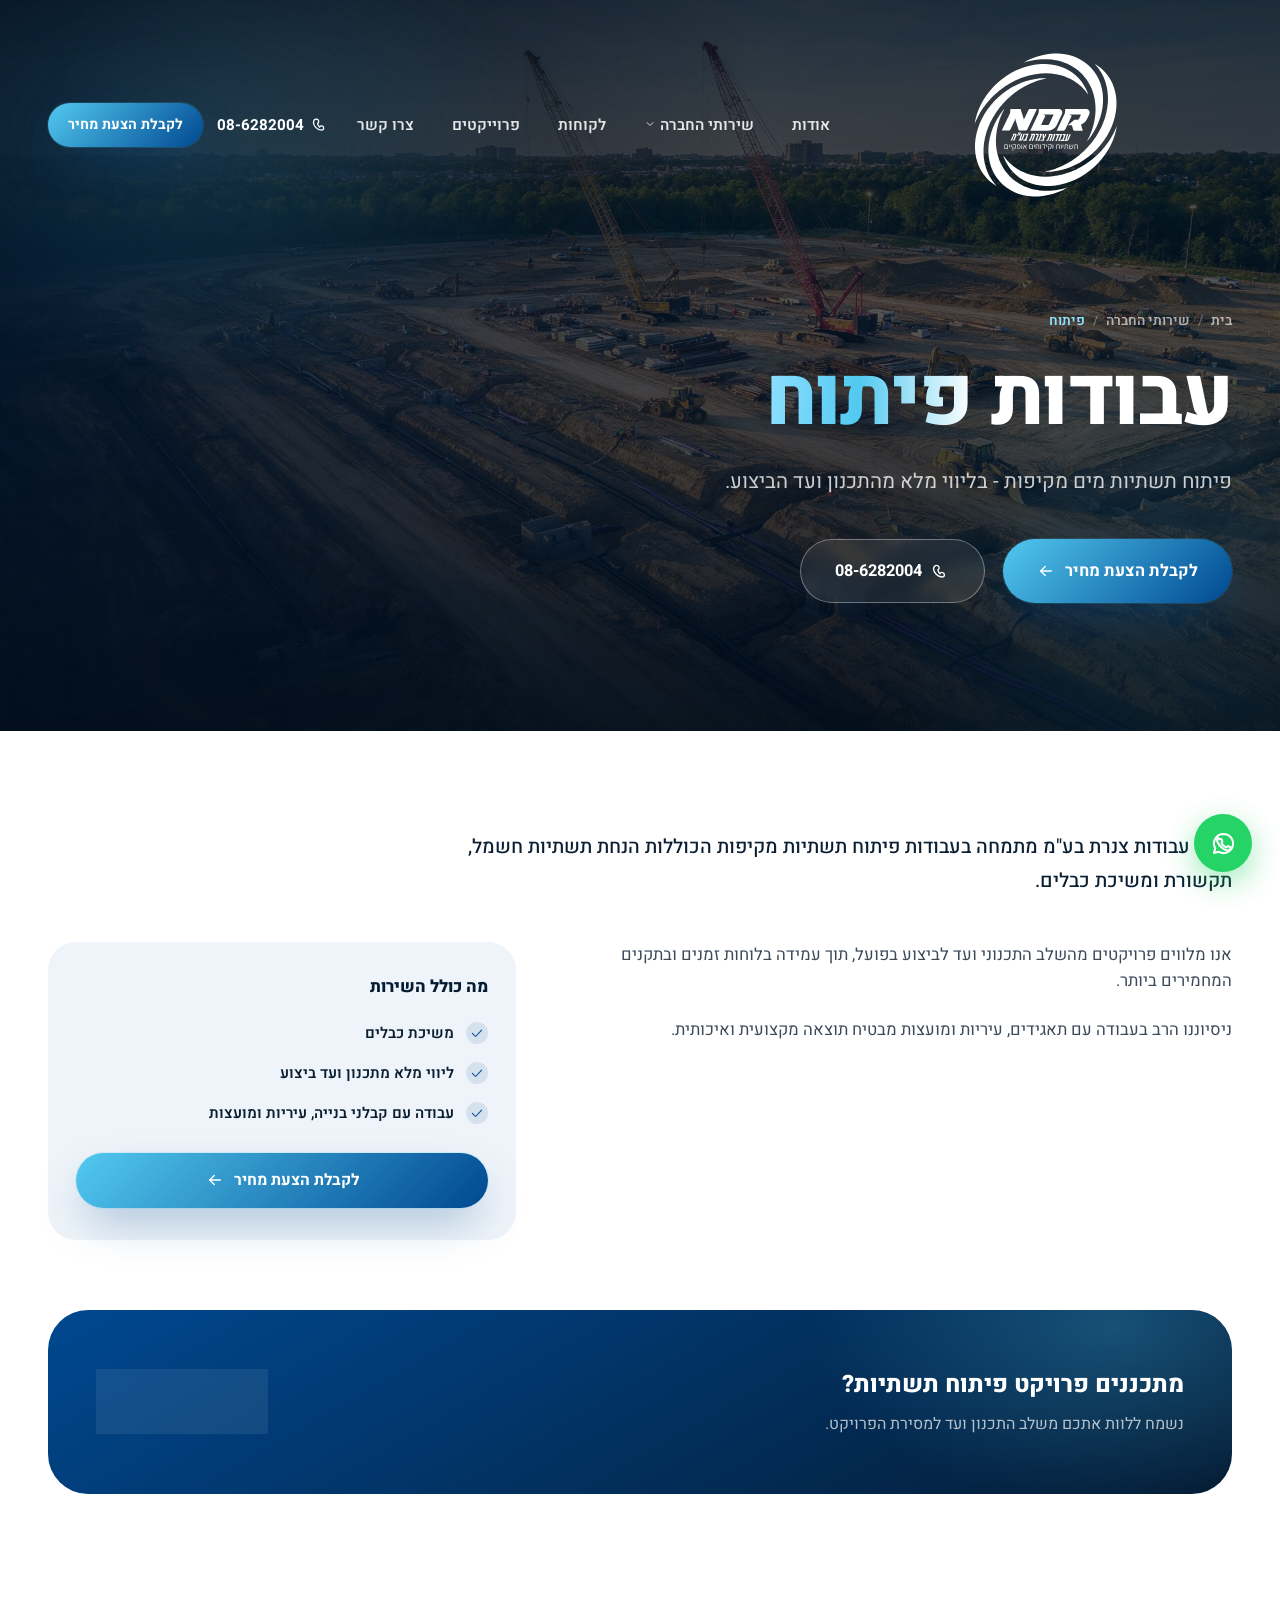
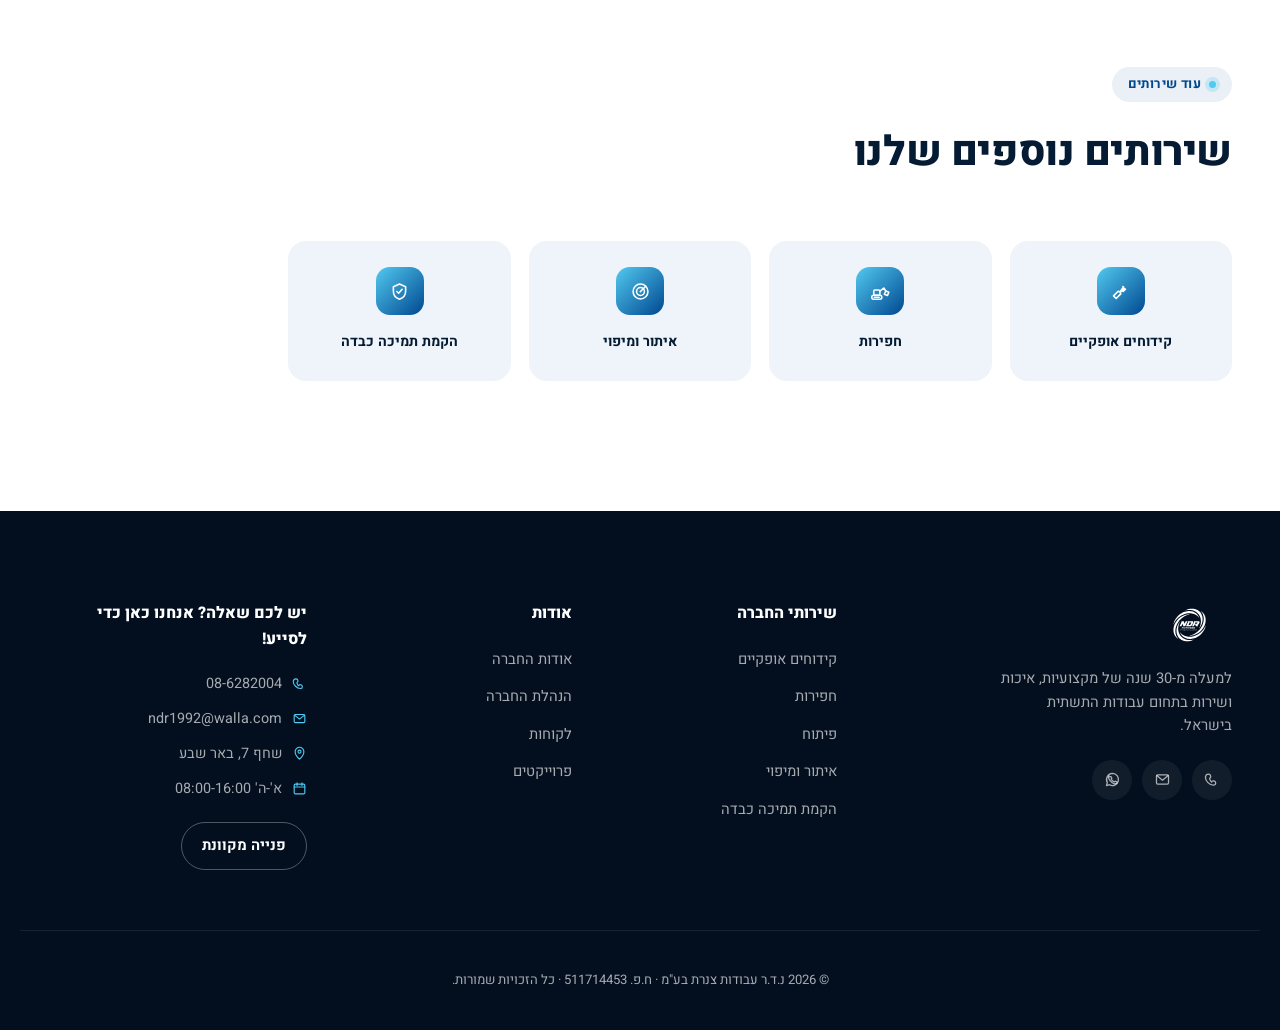
<file: development.html>
<!DOCTYPE html>
<html lang="he" dir="rtl"><head>
<meta charset="UTF-8">
<meta name="viewport" content="width=device-width, initial-scale=1.0">
<title>פיתוח | נ.ד.ר עבודות צנרת בע"מ</title>
<meta name="description" content="עבודות פיתוח תשתיות מקיפות הכוללות הנחת תשתיות חשמל, תקשורת ומשיכת כבלים, בליווי מלא משלב התכנון ועד הביצוע.">
<link rel="icon" href="assets/images/logo.svg?v=20260813" type="image/svg+xml">
<link rel="preconnect" href="https://fonts.googleapis.com">
<link rel="preconnect" href="https://fonts.gstatic.com" crossorigin="">
<link href="https://fonts.googleapis.com/css2?family=Heebo:wght@300;400;500;600;700;800;900&amp;display=swap" rel="stylesheet">
<link rel="stylesheet" href="assets/css/style.css?v=20260825c">
</head>
<body>

<svg style="display:none">
  <symbol id="i-home" viewBox="0 0 24 24"><path d="M3 11.5 12 4l9 7.5"></path><path d="M5.5 9.5V20h13V9.5"></path><path d="M9.5 20v-6h5v6"></path></symbol>
  <symbol id="i-info" viewBox="0 0 24 24"><circle cx="12" cy="12" r="9"></circle><path d="M12 11v6"></path><circle cx="12" cy="7.5" r="0.9" fill="currentColor" stroke="none"></circle></symbol>
  <symbol id="i-tool" viewBox="0 0 24 24"><path d="M14.7 6.3a4 4 0 0 1-5.4 5.4L4 17l3 3 5.3-5.3a4 4 0 0 1 5.4-5.4l-2.6 2.6-2-2 2.6-2.6Z"></path></symbol>
  <symbol id="i-users" viewBox="0 0 24 24"><circle cx="9" cy="8.5" r="3.2"></circle><path d="M3.5 20c.7-3.4 3-5.2 5.5-5.2s4.8 1.8 5.5 5.2"></path><circle cx="17" cy="9" r="2.4"></circle><path d="M15.5 14.3c2.3.2 4 1.8 4.6 4.9"></path></symbol>
  <symbol id="i-briefcase" viewBox="0 0 24 24"><rect x="3.5" y="8" width="17" height="11" rx="1.8"></rect><path d="M8.5 8V6a2 2 0 0 1 2-2h3a2 2 0 0 1 2 2v2"></path><path d="M3.5 13h17"></path><path d="M10.5 13v1.6h3V13"></path></symbol>
  <symbol id="i-image" viewBox="0 0 24 24"><rect x="3.5" y="4.5" width="17" height="15" rx="1.8"></rect><circle cx="8.5" cy="9.5" r="1.6"></circle><path d="M4 17.5 9.5 12l3.5 3.5 3-3 4 5"></path></symbol>
  <symbol id="i-pin" viewBox="0 0 24 24"><path d="M12 21s7-6.4 7-12a7 7 0 0 0-14 0c0 5.6 7 12 7 12Z"></path><circle cx="12" cy="9" r="2.4"></circle></symbol>
  <symbol id="i-mail" viewBox="0 0 24 24"><rect x="3.5" y="5.5" width="17" height="13" rx="1.8"></rect><path d="M4 6.5l8 6.5 8-6.5"></path></symbol>
  <symbol id="i-phone" viewBox="0 0 24 24"><path d="M6 4.5c1 0 2.5.3 3 1.5.4 1 .7 2.3.3 3-.3.6-1 .9-1.4 1.5-.4.6 2 4.6 2.6 5s.9-1 1.5-1.4c.7-.4 2-.1 3 .3 1.2.5 1.5 2 1.5 3 0 1.8-1.6 2.6-3.2 2.6-5.5 0-11.3-5.8-11.3-11.3C2.5 6.1 4.2 4.5 6 4.5Z"></path></symbol>
  <symbol id="i-whatsapp" viewBox="0 0 24 24"><path d="M12 3.5a8.5 8.5 0 0 0-7.3 12.8L3.5 20.5l4.3-1.1A8.5 8.5 0 1 0 12 3.5Z"></path><path d="M8.3 8.4c.2-.5.5-.5.8-.5h.6c.2 0 .4 0 .6.5.2.5.7 1.6.7 1.8s0 .3-.2.5c-.1.2-.3.3-.4.5-.2.2-.3.3-.1.6.2.3.8 1.3 1.7 2.1 1.2 1 2.1 1.4 2.4 1.5.3.2.5.1.6-.1l.7-.8c.2-.3.4-.2.6-.1l1.6.8c.2.1.4.2.4.4 0 .2 0 1.1-.4 1.6-.4.5-1.6 1-2.3 1-.6 0-2.3-.2-4.4-1.9-2.6-2.1-4-4.6-4.1-4.9-.1-.3-.9-1.4-.9-2.5s.6-1.7.8-2Z"></path></symbol>
  <symbol id="i-arrow" viewBox="0 0 24 24"><path d="M19 12H5"></path><path d="M11 6l-6 6 6 6"></path></symbol>
  <symbol id="i-up" viewBox="0 0 24 24"><path d="M12 19V5"></path><path d="M6 11l6-6 6 6"></path></symbol>
  <symbol id="i-menu" viewBox="0 0 24 24"><path d="M4 6.5h16"></path><path d="M4 12h16"></path><path d="M4 17.5h16"></path></symbol>
  <symbol id="i-close" viewBox="0 0 24 24"><path d="M5 5l14 14"></path><path d="M19 5 5 19"></path></symbol>
  <symbol id="i-check" viewBox="0 0 24 24"><path d="M4 12.5l5.5 5.5L20 7"></path></symbol>
  <symbol id="i-network" viewBox="0 0 24 24"><circle cx="12" cy="5" r="2"></circle><circle cx="5" cy="19" r="2"></circle><circle cx="19" cy="19" r="2"></circle><path d="M12 7v5M12 12l-6 5M12 12l6 5"></path></symbol>
  <symbol id="i-dig" viewBox="0 0 24 24"><rect x="2" y="16.2" width="11.5" height="4.6" rx="2.3"></rect><path d="M5 18.5h5.5"></path><rect x="4.3" y="10.2" width="7" height="6" rx="1.3"></rect><path d="M11.3 11.6 15.8 8l2.6 4.2"></path><path d="M18.1 11.4 21.5 12.7 20 16.6 16.3 15.2Z"></path></symbol>
  <symbol id="i-road" viewBox="0 0 24 24"><path d="M8 3 4 21"></path><path d="M16 3l4 18"></path><path d="M11.3 9h1.4M10.6 14h1.8M9.8 19h2.4"></path></symbol>
  <symbol id="i-radar" viewBox="0 0 24 24"><circle cx="12" cy="12" r="8.5"></circle><circle cx="12" cy="12" r="4.5"></circle><path d="M12 12 18 6"></path><circle cx="12" cy="12" r="1" fill="currentColor" stroke="none"></circle></symbol>
  <symbol id="i-shield" viewBox="0 0 24 24"><path d="M12 3.5 19 6.5v5.3c0 4.7-3 7.7-7 9-4-1.3-7-4.3-7-9V6.5L12 3.5Z"></path><path d="M9 12l2 2 4-4.5"></path></symbol>
  <symbol id="i-award" viewBox="0 0 24 24"><circle cx="12" cy="8.5" r="5"></circle><path d="M8.5 12.8 7 20.5l5-2.3 5 2.3-1.5-7.7"></path></symbol>
  <symbol id="i-calendar" viewBox="0 0 24 24"><rect x="3.5" y="5" width="17" height="15.5" rx="1.8"></rect><path d="M3.5 9.5h17"></path><path d="M8 3v4M16 3v4"></path></symbol>
  <symbol id="i-chevron" viewBox="0 0 24 24"><path d="M6 9l6 6 6-6"></path></symbol>
</svg>

<div class="preloader" id="preloader">
  <img src="assets/images/logo.svg?v=20260813" alt="נ.ד.ר עבודות צנרת" class="preloader-logo">
  <div class="preloader-bar"><span></span></div>
</div>

<div class="scroll-progress" id="scrollProgress" style="width: 9.86842%;"></div>

<header class="site-header" id="siteHeader">
  <div class="container header-inner">
    <a href="index.html" class="brand">
      <img src="assets/images/logo.svg?v=20260813" alt="נ.ד.ר עבודות צנרת" class="brand-logo" id="brandLogo">
    </a>

    <nav class="main-menu" id="mainMenu">
      <ul>
        <li><a href="index.html#about">אודות</a></li>
        <li class="nav-dropdown">
          <a href="index.html#services" class="nav-dropdown-trigger">שירותי החברה <svg><use href="#i-chevron"></use></svg></a>
          <div class="nav-dropdown-panel">
<!-- NED:NAV-SERVICES -->
            <a href="horizontal-drilling.html"><svg><use href="#i-tool"></use></svg><span>קידוחים אופקיים</span></a>
            <a href="excavation.html"><svg><use href="#i-dig"></use></svg><span>חפירות</span></a>
            <a href="development.html"><svg><use href="#i-road"></use></svg><span>פיתוח</span></a>
            <a href="mapping.html"><svg><use href="#i-radar"></use></svg><span>איתור ומיפוי</span></a>
            <a href="heavy-support.html"><svg><use href="#i-shield"></use></svg><span>הקמת תמיכה כבדה</span></a>
<!-- /NED:NAV-SERVICES -->
            <a href="index.html#services" class="nav-dropdown-all">כל השירותים בעמוד אחד</a>
          </div>
        </li>
        <li><a href="index.html#clients">לקוחות</a></li>
        <li><a href="index.html#projects">פרוייקטים</a></li>
        <li><a href="index.html#contact">צרו קשר</a></li>
      </ul>
    </nav>

    <div class="header-actions">
      <a href="tel:086282004" class="header-phone">
        <svg><use href="#i-phone"></use></svg>
        <span>08-6282004</span>
      </a>
      <a href="index.html#contact" class="btn btn-primary btn-sm">לקבלת הצעת מחיר</a>
      <button class="hamburger" id="hamburger" aria-label="פתח תפריט">
        <svg><use href="#i-menu"></use></svg>
      </button>
    </div>
  </div>
</header>

<div class="mobile-menu" id="mobileMenu">
  <button class="mobile-menu-close" id="mobileMenuClose" aria-label="סגור תפריט"><svg><use href="#i-close"></use></svg></button>
  <ul>
    <li><a href="index.html">בית</a></li>
    <li><a href="index.html#about">אודות</a></li>
    <li class="mobile-menu-group">
      <a href="index.html#services">שירותי החברה</a>
      <ul class="mobile-submenu">
<!-- NED:MOBILE-SERVICES -->
        <li><a href="horizontal-drilling.html">קידוחים אופקיים</a></li>
        <li><a href="excavation.html">חפירות</a></li>
        <li><a href="development.html">פיתוח</a></li>
        <li><a href="mapping.html">איתור ומיפוי</a></li>
        <li><a href="heavy-support.html">הקמת תמיכה כבדה</a></li>
      <!-- /NED:MOBILE-SERVICES -->
      </ul>
    </li>
    <li><a href="index.html#team">הנהלה</a></li>
    <li><a href="index.html#clients">לקוחות</a></li>
    <li><a href="index.html#projects">פרוייקטים</a></li>
    <li><a href="index.html#gallery">גלריה</a></li>
    <li><a href="index.html#contact">צרו קשר</a></li>
  </ul>
  <a href="tel:086282004" class="mobile-phone"><svg><use href="#i-phone"></use></svg> 08-6282004</a>
</div>

<main>

  <section class="hero hero--page" id="home">
    <div class="hero-media">
      <img src="assets/images/service-development.jpg?v=20260813" alt="עבודות פיתוח תשתיות" id="heroImg">
      <div class="hero-overlay"></div>
      <div class="hero-mesh"></div>
    </div>

    <div class="hero-content container">
      <nav class="breadcrumb reveal" data-reveal="" aria-label="breadcrumb">
        <a href="index.html">בית</a><span class="sep">/</span><a href="index.html#services">שירותי החברה</a><span class="sep">/</span><span class="current">פיתוח</span>
      </nav>
      <h1 class="hero-title reveal" data-reveal="" data-delay="80">עבודות <span class="text-gradient">פיתוח</span></h1>
      <p class="hero-sub reveal" data-reveal="" data-delay="160">פיתוח תשתיות מים מקיפות - בליווי מלא מהתכנון ועד הביצוע.</p>
      <div class="hero-actions reveal" data-reveal="" data-delay="240">
        <a href="index.html#contact" class="btn btn-primary btn-lg">
          <span>לקבלת הצעת מחיר</span>
          <svg><use href="#i-arrow"></use></svg>
        </a>
        <a href="tel:086282004" class="btn btn-ghost btn-lg">
          <svg><use href="#i-phone"></use></svg>
          <span>08-6282004</span>
        </a>
      </div>
    </div>
  </section>

  <section class="service-content">
    <div class="container">
      <p class="lead reveal" data-reveal="">נ.ד.ר עבודות צנרת בע"מ מתמחה בעבודות פיתוח תשתיות מקיפות הכוללות הנחת תשתיות חשמל, תקשורת ומשיכת כבלים.</p>

      <div class="service-body" style="margin-top:10px;">
        <div class="prose">
          <p class="reveal" data-reveal="">אנו מלווים פרויקטים מהשלב התכנוני ועד לביצוע בפועל, תוך עמידה בלוחות זמנים ובתקנים המחמירים ביותר.</p>
          <p class="reveal" data-reveal="">ניסיוננו הרב בעבודה עם תאגידים, עיריות ומועצות מבטיח תוצאה מקצועית ואיכותית.</p>
        </div>

        <aside class="service-feature-box reveal" data-reveal="" data-reveal-from="right">
          <h4>מה כולל השירות</h4>
          <ul>
            
            <li><svg><use href="#i-check"></use></svg> משיכת כבלים</li>
            <li><svg><use href="#i-check"></use></svg> ליווי מלא מתכנון ועד ביצוע</li>
            <li><svg><use href="#i-check"></use></svg> עבודה עם קבלני בנייה, עיריות ומועצות</li>
          </ul>
          <a href="index.html#contact" class="btn btn-primary btn-block"><span>לקבלת הצעת מחיר</span><svg><use href="#i-arrow"></use></svg></a>
        </aside>
      </div>

      <div class="service-cta-banner reveal" data-reveal="">
        <div class="service-cta-text">
          <h3>מתכננים פרויקט פיתוח תשתיות?</h3>
          <p>נשמח ללוות אתכם משלב התכנון ועד למסירת הפרויקט.</p>
        </div>
        <a href="index.html#contact" class="btn btn-ghost btn-lg"><span>דברו איתנו</span><svg><use href="#i-arrow"></use></svg></a>
      </div>
    </div>
  </section>

  <section class="related-services">
    <div class="container">
      <div class="section-head">
        <p class="section-eyebrow reveal" data-reveal="">עוד שירותים</p>
        <h2 class="section-title reveal" data-reveal="" data-delay="60">שירותים נוספים שלנו</h2>
      </div>
      <div class="related-grid">
        <a class="related-card reveal" data-reveal="" data-delay="0" href="horizontal-drilling.html"><div class="related-icon"><svg><use href="#i-tool"></use></svg></div><span>קידוחים אופקיים</span></a>
        <a class="related-card reveal" data-reveal="" data-delay="80" href="excavation.html"><div class="related-icon"><svg><use href="#i-dig"></use></svg></div><span>חפירות</span></a>
        <a class="related-card reveal" data-reveal="" data-delay="120" href="mapping.html"><div class="related-icon"><svg><use href="#i-radar"></use></svg></div><span>איתור ומיפוי</span></a>
        <a class="related-card reveal" data-reveal="" data-delay="160" href="heavy-support.html"><div class="related-icon"><svg><use href="#i-shield"></use></svg></div><span>הקמת תמיכה כבדה</span></a>
      </div>
    </div>
  </section>

</main>

<footer class="site-footer">
  <div class="container footer-grid">
    <div class="footer-brand">
      <a href="index.html"><img src="assets/images/logo.svg?v=20260813" alt="נ.ד.ר עבודות צנרת" class="footer-logo"></a>
      <p>למעלה מ-30 שנה של מקצועיות, איכות ושירות בתחום עבודות התשתית בישראל.</p>
      <div class="footer-social">
        <a href="tel:086282004" aria-label="התקשרו אלינו"><svg><use href="#i-phone"></use></svg></a>
        <a href="mailto:ndr1992@walla.com" aria-label="שלחו מייל"><svg><use href="#i-mail"></use></svg></a>
        <a href="https://wa.me/97286282004" target="_blank" rel="noopener" aria-label="וואטסאפ"><svg><use href="#i-whatsapp"></use></svg></a>
      </div>
    </div>

    <div class="footer-col">
      <h4>שירותי החברה</h4>
      <ul>
<!-- NED:FOOTER-SERVICES -->
        <li><a href="horizontal-drilling.html">קידוחים אופקיים</a></li>
        <li><a href="excavation.html">חפירות</a></li>
        <li><a href="development.html">פיתוח</a></li>
        <li><a href="mapping.html">איתור ומיפוי</a></li>
        <li><a href="heavy-support.html">הקמת תמיכה כבדה</a></li>
      <!-- /NED:FOOTER-SERVICES -->
</ul>
    </div>

    <div class="footer-col">
      <h4>אודות</h4>
      <ul>
        <li><a href="index.html#about">אודות החברה</a></li>
        <li><a href="index.html#team">הנהלת החברה</a></li>
        <li><a href="index.html#clients">לקוחות</a></li>
        <li><a href="index.html#projects">פרוייקטים</a></li>
      </ul>
    </div>

    <div class="footer-col">
      <h4>יש לכם שאלה? אנחנו כאן כדי לסייע!</h4>
      <ul class="footer-contact">
        <li><svg><use href="#i-phone"></use></svg> 08-6282004</li>
        <li><svg><use href="#i-mail"></use></svg> ndr1992@walla.com</li>
        <li><svg><use href="#i-pin"></use></svg> שחף 7, באר שבע</li>
        <li><svg><use href="#i-calendar"></use></svg> א'-ה' 08:00-16:00</li>
      </ul>
      <a href="index.html#contact" class="btn btn-outline-light btn-sm">פנייה מקוונת</a>
    </div>
  </div>

  <div class="footer-bottom container">
    <p>© 2026 נ.ד.ר עבודות צנרת בע"מ · ח.פ. 511714453 · כל הזכויות שמורות.</p>
  </div>
</footer>

<button class="back-to-top" id="backToTop" aria-label="חזרה למעלה">
  <svg><use href="#i-up"></use></svg>
</button>

<a href="https://wa.me/97286282004" target="_blank" rel="noopener" class="whatsapp-fab" aria-label="צור קשר בוואטסאפ">
  <svg><use href="#i-whatsapp"></use></svg>
</a>

<script src="assets/js/main.js?v=20260825c"></script>









</body></html>
</file>
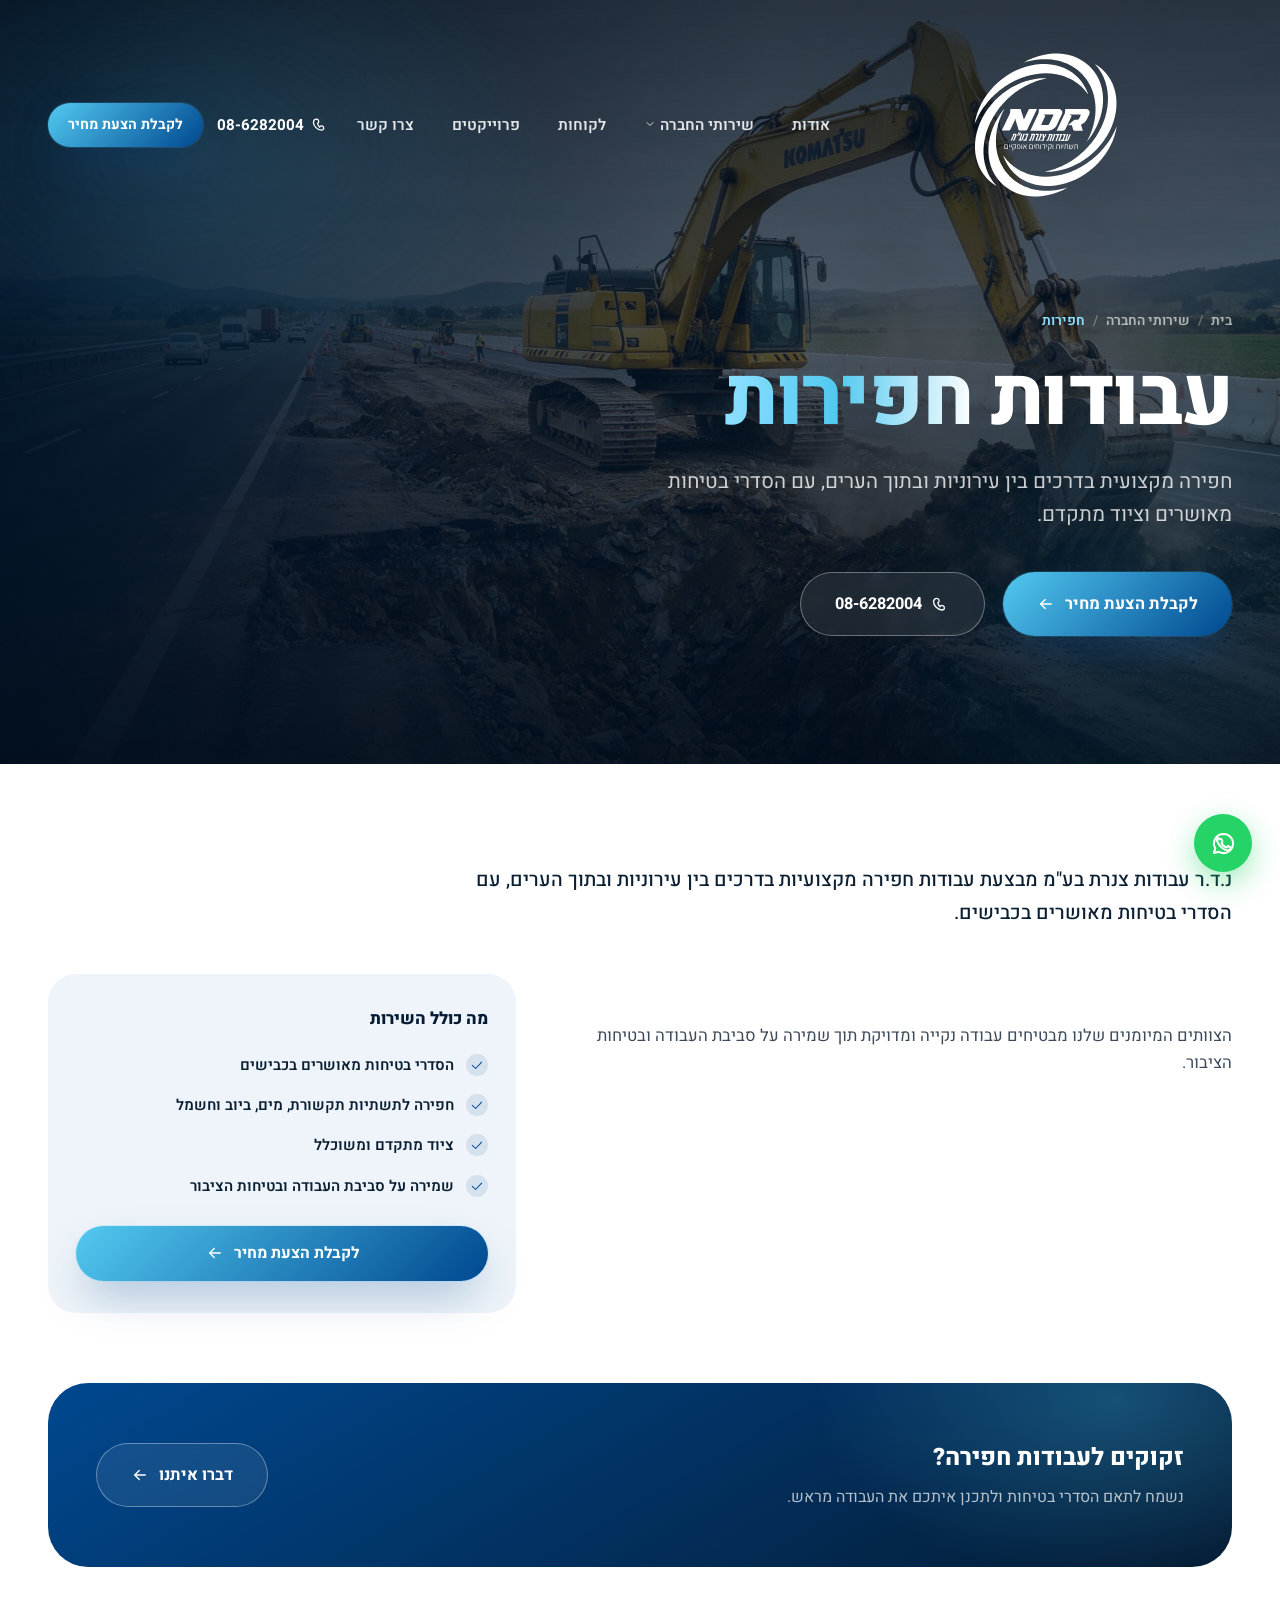
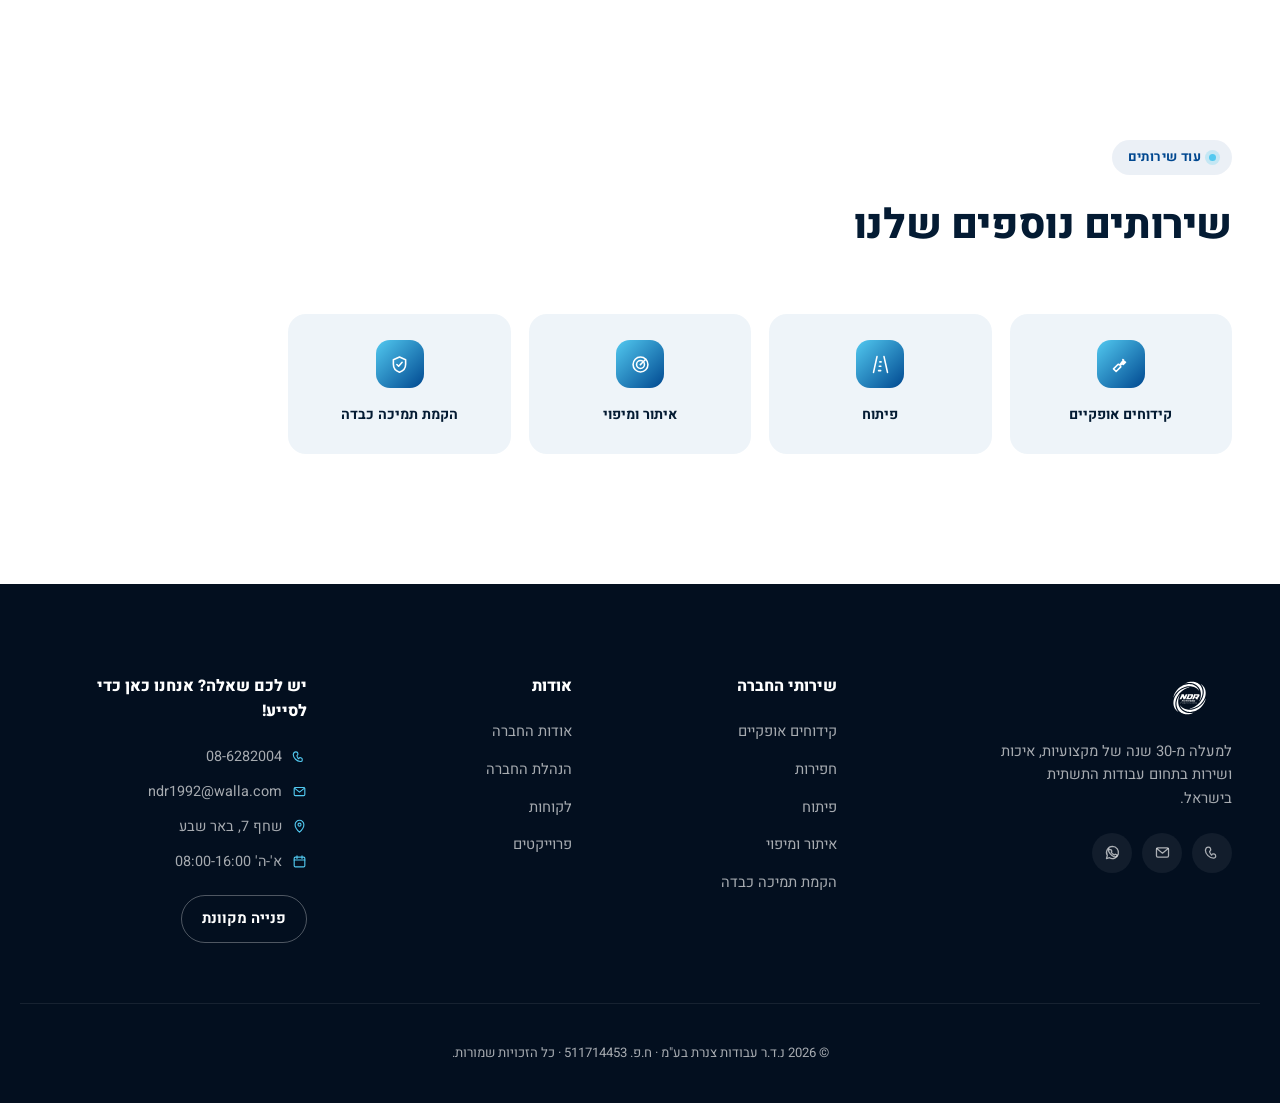
<file: excavation.html>
<!DOCTYPE html>
<html lang="he" dir="rtl"><head>
<meta charset="UTF-8">
<meta name="viewport" content="width=device-width, initial-scale=1.0">
<title>חפירות | נ.ד.ר עבודות צנרת בע"מ</title>
<meta name="description" content="עבודות חפירה מקצועיות בדרכים בין עירוניות ובתוך הערים, עם הסדרי בטיחות מאושרים, להנחת תשתיות תקשורת, מים, ביוב וחשמל.">
<link rel="icon" href="assets/images/logo.svg?v=20260813" type="image/svg+xml">
<link rel="preconnect" href="https://fonts.googleapis.com">
<link rel="preconnect" href="https://fonts.gstatic.com" crossorigin="">
<link href="https://fonts.googleapis.com/css2?family=Heebo:wght@300;400;500;600;700;800;900&amp;display=swap" rel="stylesheet">
<link rel="stylesheet" href="assets/css/style.css?v=20260825c">
</head>
<body>

<svg style="display:none">
  <symbol id="i-home" viewBox="0 0 24 24"><path d="M3 11.5 12 4l9 7.5"></path><path d="M5.5 9.5V20h13V9.5"></path><path d="M9.5 20v-6h5v6"></path></symbol>
  <symbol id="i-info" viewBox="0 0 24 24"><circle cx="12" cy="12" r="9"></circle><path d="M12 11v6"></path><circle cx="12" cy="7.5" r="0.9" fill="currentColor" stroke="none"></circle></symbol>
  <symbol id="i-tool" viewBox="0 0 24 24"><path d="M14.7 6.3a4 4 0 0 1-5.4 5.4L4 17l3 3 5.3-5.3a4 4 0 0 1 5.4-5.4l-2.6 2.6-2-2 2.6-2.6Z"></path></symbol>
  <symbol id="i-users" viewBox="0 0 24 24"><circle cx="9" cy="8.5" r="3.2"></circle><path d="M3.5 20c.7-3.4 3-5.2 5.5-5.2s4.8 1.8 5.5 5.2"></path><circle cx="17" cy="9" r="2.4"></circle><path d="M15.5 14.3c2.3.2 4 1.8 4.6 4.9"></path></symbol>
  <symbol id="i-briefcase" viewBox="0 0 24 24"><rect x="3.5" y="8" width="17" height="11" rx="1.8"></rect><path d="M8.5 8V6a2 2 0 0 1 2-2h3a2 2 0 0 1 2 2v2"></path><path d="M3.5 13h17"></path><path d="M10.5 13v1.6h3V13"></path></symbol>
  <symbol id="i-image" viewBox="0 0 24 24"><rect x="3.5" y="4.5" width="17" height="15" rx="1.8"></rect><circle cx="8.5" cy="9.5" r="1.6"></circle><path d="M4 17.5 9.5 12l3.5 3.5 3-3 4 5"></path></symbol>
  <symbol id="i-pin" viewBox="0 0 24 24"><path d="M12 21s7-6.4 7-12a7 7 0 0 0-14 0c0 5.6 7 12 7 12Z"></path><circle cx="12" cy="9" r="2.4"></circle></symbol>
  <symbol id="i-mail" viewBox="0 0 24 24"><rect x="3.5" y="5.5" width="17" height="13" rx="1.8"></rect><path d="M4 6.5l8 6.5 8-6.5"></path></symbol>
  <symbol id="i-phone" viewBox="0 0 24 24"><path d="M6 4.5c1 0 2.5.3 3 1.5.4 1 .7 2.3.3 3-.3.6-1 .9-1.4 1.5-.4.6 2 4.6 2.6 5s.9-1 1.5-1.4c.7-.4 2-.1 3 .3 1.2.5 1.5 2 1.5 3 0 1.8-1.6 2.6-3.2 2.6-5.5 0-11.3-5.8-11.3-11.3C2.5 6.1 4.2 4.5 6 4.5Z"></path></symbol>
  <symbol id="i-whatsapp" viewBox="0 0 24 24"><path d="M12 3.5a8.5 8.5 0 0 0-7.3 12.8L3.5 20.5l4.3-1.1A8.5 8.5 0 1 0 12 3.5Z"></path><path d="M8.3 8.4c.2-.5.5-.5.8-.5h.6c.2 0 .4 0 .6.5.2.5.7 1.6.7 1.8s0 .3-.2.5c-.1.2-.3.3-.4.5-.2.2-.3.3-.1.6.2.3.8 1.3 1.7 2.1 1.2 1 2.1 1.4 2.4 1.5.3.2.5.1.6-.1l.7-.8c.2-.3.4-.2.6-.1l1.6.8c.2.1.4.2.4.4 0 .2 0 1.1-.4 1.6-.4.5-1.6 1-2.3 1-.6 0-2.3-.2-4.4-1.9-2.6-2.1-4-4.6-4.1-4.9-.1-.3-.9-1.4-.9-2.5s.6-1.7.8-2Z"></path></symbol>
  <symbol id="i-arrow" viewBox="0 0 24 24"><path d="M19 12H5"></path><path d="M11 6l-6 6 6 6"></path></symbol>
  <symbol id="i-up" viewBox="0 0 24 24"><path d="M12 19V5"></path><path d="M6 11l6-6 6 6"></path></symbol>
  <symbol id="i-menu" viewBox="0 0 24 24"><path d="M4 6.5h16"></path><path d="M4 12h16"></path><path d="M4 17.5h16"></path></symbol>
  <symbol id="i-close" viewBox="0 0 24 24"><path d="M5 5l14 14"></path><path d="M19 5 5 19"></path></symbol>
  <symbol id="i-check" viewBox="0 0 24 24"><path d="M4 12.5l5.5 5.5L20 7"></path></symbol>
  <symbol id="i-network" viewBox="0 0 24 24"><circle cx="12" cy="5" r="2"></circle><circle cx="5" cy="19" r="2"></circle><circle cx="19" cy="19" r="2"></circle><path d="M12 7v5M12 12l-6 5M12 12l6 5"></path></symbol>
  <symbol id="i-dig" viewBox="0 0 24 24"><rect x="2" y="16.2" width="11.5" height="4.6" rx="2.3"></rect><path d="M5 18.5h5.5"></path><rect x="4.3" y="10.2" width="7" height="6" rx="1.3"></rect><path d="M11.3 11.6 15.8 8l2.6 4.2"></path><path d="M18.1 11.4 21.5 12.7 20 16.6 16.3 15.2Z"></path></symbol>
  <symbol id="i-road" viewBox="0 0 24 24"><path d="M8 3 4 21"></path><path d="M16 3l4 18"></path><path d="M11.3 9h1.4M10.6 14h1.8M9.8 19h2.4"></path></symbol>
  <symbol id="i-radar" viewBox="0 0 24 24"><circle cx="12" cy="12" r="8.5"></circle><circle cx="12" cy="12" r="4.5"></circle><path d="M12 12 18 6"></path><circle cx="12" cy="12" r="1" fill="currentColor" stroke="none"></circle></symbol>
  <symbol id="i-shield" viewBox="0 0 24 24"><path d="M12 3.5 19 6.5v5.3c0 4.7-3 7.7-7 9-4-1.3-7-4.3-7-9V6.5L12 3.5Z"></path><path d="M9 12l2 2 4-4.5"></path></symbol>
  <symbol id="i-award" viewBox="0 0 24 24"><circle cx="12" cy="8.5" r="5"></circle><path d="M8.5 12.8 7 20.5l5-2.3 5 2.3-1.5-7.7"></path></symbol>
  <symbol id="i-calendar" viewBox="0 0 24 24"><rect x="3.5" y="5" width="17" height="15.5" rx="1.8"></rect><path d="M3.5 9.5h17"></path><path d="M8 3v4M16 3v4"></path></symbol>
  <symbol id="i-chevron" viewBox="0 0 24 24"><path d="M6 9l6 6 6-6"></path></symbol>
</svg>

<div class="preloader" id="preloader">
  <img src="assets/images/logo.svg?v=20260813" alt="נ.ד.ר עבודות צנרת" class="preloader-logo">
  <div class="preloader-bar"><span></span></div>
</div>

<div class="scroll-progress" id="scrollProgress" style="width: 23.1945%;"></div>

<header class="site-header" id="siteHeader">
  <div class="container header-inner">
    <a href="index.html" class="brand">
      <img src="assets/images/logo.svg?v=20260813" alt="נ.ד.ר עבודות צנרת" class="brand-logo" id="brandLogo">
    </a>

    <nav class="main-menu" id="mainMenu">
      <ul>
        <li><a href="index.html#about">אודות</a></li>
        <li class="nav-dropdown">
          <a href="index.html#services" class="nav-dropdown-trigger">שירותי החברה <svg><use href="#i-chevron"></use></svg></a>
          <div class="nav-dropdown-panel">
<!-- NED:NAV-SERVICES -->
            <a href="horizontal-drilling.html"><svg><use href="#i-tool"></use></svg><span>קידוחים אופקיים</span></a>
            <a href="excavation.html"><svg><use href="#i-dig"></use></svg><span>חפירות</span></a>
            <a href="development.html"><svg><use href="#i-road"></use></svg><span>פיתוח</span></a>
            <a href="mapping.html"><svg><use href="#i-radar"></use></svg><span>איתור ומיפוי</span></a>
            <a href="heavy-support.html"><svg><use href="#i-shield"></use></svg><span>הקמת תמיכה כבדה</span></a>
<!-- /NED:NAV-SERVICES -->
            <a href="index.html#services" class="nav-dropdown-all">כל השירותים בעמוד אחד</a>
          </div>
        </li>
        <li><a href="index.html#clients">לקוחות</a></li>
        <li><a href="index.html#projects">פרוייקטים</a></li>
        <li><a href="index.html#contact">צרו קשר</a></li>
      </ul>
    </nav>

    <div class="header-actions">
      <a href="tel:086282004" class="header-phone">
        <svg><use href="#i-phone"></use></svg>
        <span>08-6282004</span>
      </a>
      <a href="index.html#contact" class="btn btn-primary btn-sm">לקבלת הצעת מחיר</a>
      <button class="hamburger" id="hamburger" aria-label="פתח תפריט">
        <svg><use href="#i-menu"></use></svg>
      </button>
    </div>
  </div>
</header>

<div class="mobile-menu" id="mobileMenu">
  <button class="mobile-menu-close" id="mobileMenuClose" aria-label="סגור תפריט"><svg><use href="#i-close"></use></svg></button>
  <ul>
    <li><a href="index.html">בית</a></li>
    <li><a href="index.html#about">אודות</a></li>
    <li class="mobile-menu-group">
      <a href="index.html#services">שירותי החברה</a>
      <ul class="mobile-submenu">
<!-- NED:MOBILE-SERVICES -->
        <li><a href="horizontal-drilling.html">קידוחים אופקיים</a></li>
        <li><a href="excavation.html">חפירות</a></li>
        <li><a href="development.html">פיתוח</a></li>
        <li><a href="mapping.html">איתור ומיפוי</a></li>
        <li><a href="heavy-support.html">הקמת תמיכה כבדה</a></li>
      <!-- /NED:MOBILE-SERVICES -->
      </ul>
    </li>
    <li><a href="index.html#team">הנהלה</a></li>
    <li><a href="index.html#clients">לקוחות</a></li>
    <li><a href="index.html#projects">פרוייקטים</a></li>
    <li><a href="index.html#gallery">גלריה</a></li>
    <li><a href="index.html#contact">צרו קשר</a></li>
  </ul>
  <a href="tel:086282004" class="mobile-phone"><svg><use href="#i-phone"></use></svg> 08-6282004</a>
</div>

<main>

  <section class="hero hero--page" id="home">
    <div class="hero-media">
      <img src="assets/images/service-excavation.jpg?v=20260813" alt="עבודות חפירה" id="heroImg">
      <div class="hero-overlay"></div>
      <div class="hero-mesh"></div>
    </div>

    <div class="hero-content container">
      <nav class="breadcrumb reveal" data-reveal="" aria-label="breadcrumb">
        <a href="index.html">בית</a><span class="sep">/</span><a href="index.html#services">שירותי החברה</a><span class="sep">/</span><span class="current">חפירות</span>
      </nav>
      <h1 class="hero-title reveal" data-reveal="" data-delay="80">עבודות <span class="text-gradient">חפירות</span></h1>
      <p class="hero-sub reveal" data-reveal="" data-delay="160">חפירה מקצועית בדרכים בין עירוניות ובתוך הערים, עם הסדרי בטיחות מאושרים וציוד מתקדם.</p>
      <div class="hero-actions reveal" data-reveal="" data-delay="240">
        <a href="index.html#contact" class="btn btn-primary btn-lg">
          <span>לקבלת הצעת מחיר</span>
          <svg><use href="#i-arrow"></use></svg>
        </a>
        <a href="tel:086282004" class="btn btn-ghost btn-lg">
          <svg><use href="#i-phone"></use></svg>
          <span>08-6282004</span>
        </a>
      </div>
    </div>
  </section>

  <section class="service-content">
    <div class="container">
      <p class="lead reveal" data-reveal="">נ.ד.ר עבודות צנרת בע"מ מבצעת עבודות חפירה מקצועיות בדרכים בין עירוניות ובתוך הערים, עם הסדרי בטיחות מאושרים בכבישים.</p>

      <div class="service-body" style="margin-top:10px;">
        <div class="prose">
          <p class="reveal" data-reveal=""><br></p>
          <p class="reveal" data-reveal="">הצוותים המיומנים שלנו מבטיחים עבודה נקייה ומדויקת תוך שמירה על סביבת העבודה ובטיחות הציבור.</p>
        </div>

        <aside class="service-feature-box reveal" data-reveal="" data-reveal-from="right">
          <h4>מה כולל השירות</h4>
          <ul>
            <li><svg><use href="#i-check"></use></svg> הסדרי בטיחות מאושרים בכבישים</li>
            <li><svg><use href="#i-check"></use></svg> חפירה לתשתיות תקשורת, מים, ביוב וחשמל</li>
            <li><svg><use href="#i-check"></use></svg> ציוד מתקדם ומשוכלל</li>
            <li><svg><use href="#i-check"></use></svg> שמירה על סביבת העבודה ובטיחות הציבור</li>
          </ul>
          <a href="index.html#contact" class="btn btn-primary btn-block"><span>לקבלת הצעת מחיר</span><svg><use href="#i-arrow"></use></svg></a>
        </aside>
      </div>

      <div class="service-cta-banner reveal" data-reveal="">
        <div class="service-cta-text">
          <h3>זקוקים לעבודות חפירה?</h3>
          <p>נשמח לתאם הסדרי בטיחות ולתכנן איתכם את העבודה מראש.</p>
        </div>
        <a href="index.html#contact" class="btn btn-ghost btn-lg"><span>דברו איתנו</span><svg><use href="#i-arrow"></use></svg></a>
      </div>
    </div>
  </section>

  <section class="related-services">
    <div class="container">
      <div class="section-head">
        <p class="section-eyebrow reveal" data-reveal="">עוד שירותים</p>
        <h2 class="section-title reveal" data-reveal="" data-delay="60">שירותים נוספים שלנו</h2>
      </div>
      <div class="related-grid">
        <a class="related-card reveal" data-reveal="" data-delay="0" href="horizontal-drilling.html"><div class="related-icon"><svg><use href="#i-tool"></use></svg></div><span>קידוחים אופקיים</span></a>
        <a class="related-card reveal" data-reveal="" data-delay="80" href="development.html"><div class="related-icon"><svg><use href="#i-road"></use></svg></div><span>פיתוח</span></a>
        <a class="related-card reveal" data-reveal="" data-delay="120" href="mapping.html"><div class="related-icon"><svg><use href="#i-radar"></use></svg></div><span>איתור ומיפוי</span></a>
        <a class="related-card reveal" data-reveal="" data-delay="160" href="heavy-support.html"><div class="related-icon"><svg><use href="#i-shield"></use></svg></div><span>הקמת תמיכה כבדה</span></a>
      </div>
    </div>
  </section>

</main>

<footer class="site-footer">
  <div class="container footer-grid">
    <div class="footer-brand">
      <a href="index.html"><img src="assets/images/logo.svg?v=20260813" alt="נ.ד.ר עבודות צנרת" class="footer-logo"></a>
      <p>למעלה מ-30 שנה של מקצועיות, איכות ושירות בתחום עבודות התשתית בישראל.</p>
      <div class="footer-social">
        <a href="tel:086282004" aria-label="התקשרו אלינו"><svg><use href="#i-phone"></use></svg></a>
        <a href="mailto:ndr1992@walla.com" aria-label="שלחו מייל"><svg><use href="#i-mail"></use></svg></a>
        <a href="https://wa.me/97286282004" target="_blank" rel="noopener" aria-label="וואטסאפ"><svg><use href="#i-whatsapp"></use></svg></a>
      </div>
    </div>

    <div class="footer-col">
      <h4>שירותי החברה</h4>
      <ul>
<!-- NED:FOOTER-SERVICES -->
        <li><a href="horizontal-drilling.html">קידוחים אופקיים</a></li>
        <li><a href="excavation.html">חפירות</a></li>
        <li><a href="development.html">פיתוח</a></li>
        <li><a href="mapping.html">איתור ומיפוי</a></li>
        <li><a href="heavy-support.html">הקמת תמיכה כבדה</a></li>
      <!-- /NED:FOOTER-SERVICES -->
</ul>
    </div>

    <div class="footer-col">
      <h4>אודות</h4>
      <ul>
        <li><a href="index.html#about">אודות החברה</a></li>
        <li><a href="index.html#team">הנהלת החברה</a></li>
        <li><a href="index.html#clients">לקוחות</a></li>
        <li><a href="index.html#projects">פרוייקטים</a></li>
      </ul>
    </div>

    <div class="footer-col">
      <h4>יש לכם שאלה? אנחנו כאן כדי לסייע!</h4>
      <ul class="footer-contact">
        <li><svg><use href="#i-phone"></use></svg> 08-6282004</li>
        <li><svg><use href="#i-mail"></use></svg> ndr1992@walla.com</li>
        <li><svg><use href="#i-pin"></use></svg> שחף 7, באר שבע</li>
        <li><svg><use href="#i-calendar"></use></svg> א'-ה' 08:00-16:00</li>
      </ul>
      <a href="index.html#contact" class="btn btn-outline-light btn-sm">פנייה מקוונת</a>
    </div>
  </div>

  <div class="footer-bottom container">
    <p>© 2026 נ.ד.ר עבודות צנרת בע"מ · ח.פ. 511714453 · כל הזכויות שמורות.</p>
  </div>
</footer>

<button class="back-to-top" id="backToTop" aria-label="חזרה למעלה">
  <svg><use href="#i-up"></use></svg>
</button>

<a href="https://wa.me/97286282004" target="_blank" rel="noopener" class="whatsapp-fab" aria-label="צור קשר בוואטסאפ">
  <svg><use href="#i-whatsapp"></use></svg>
</a>

<script src="assets/js/main.js?v=20260825c"></script>





</body></html>
</file>
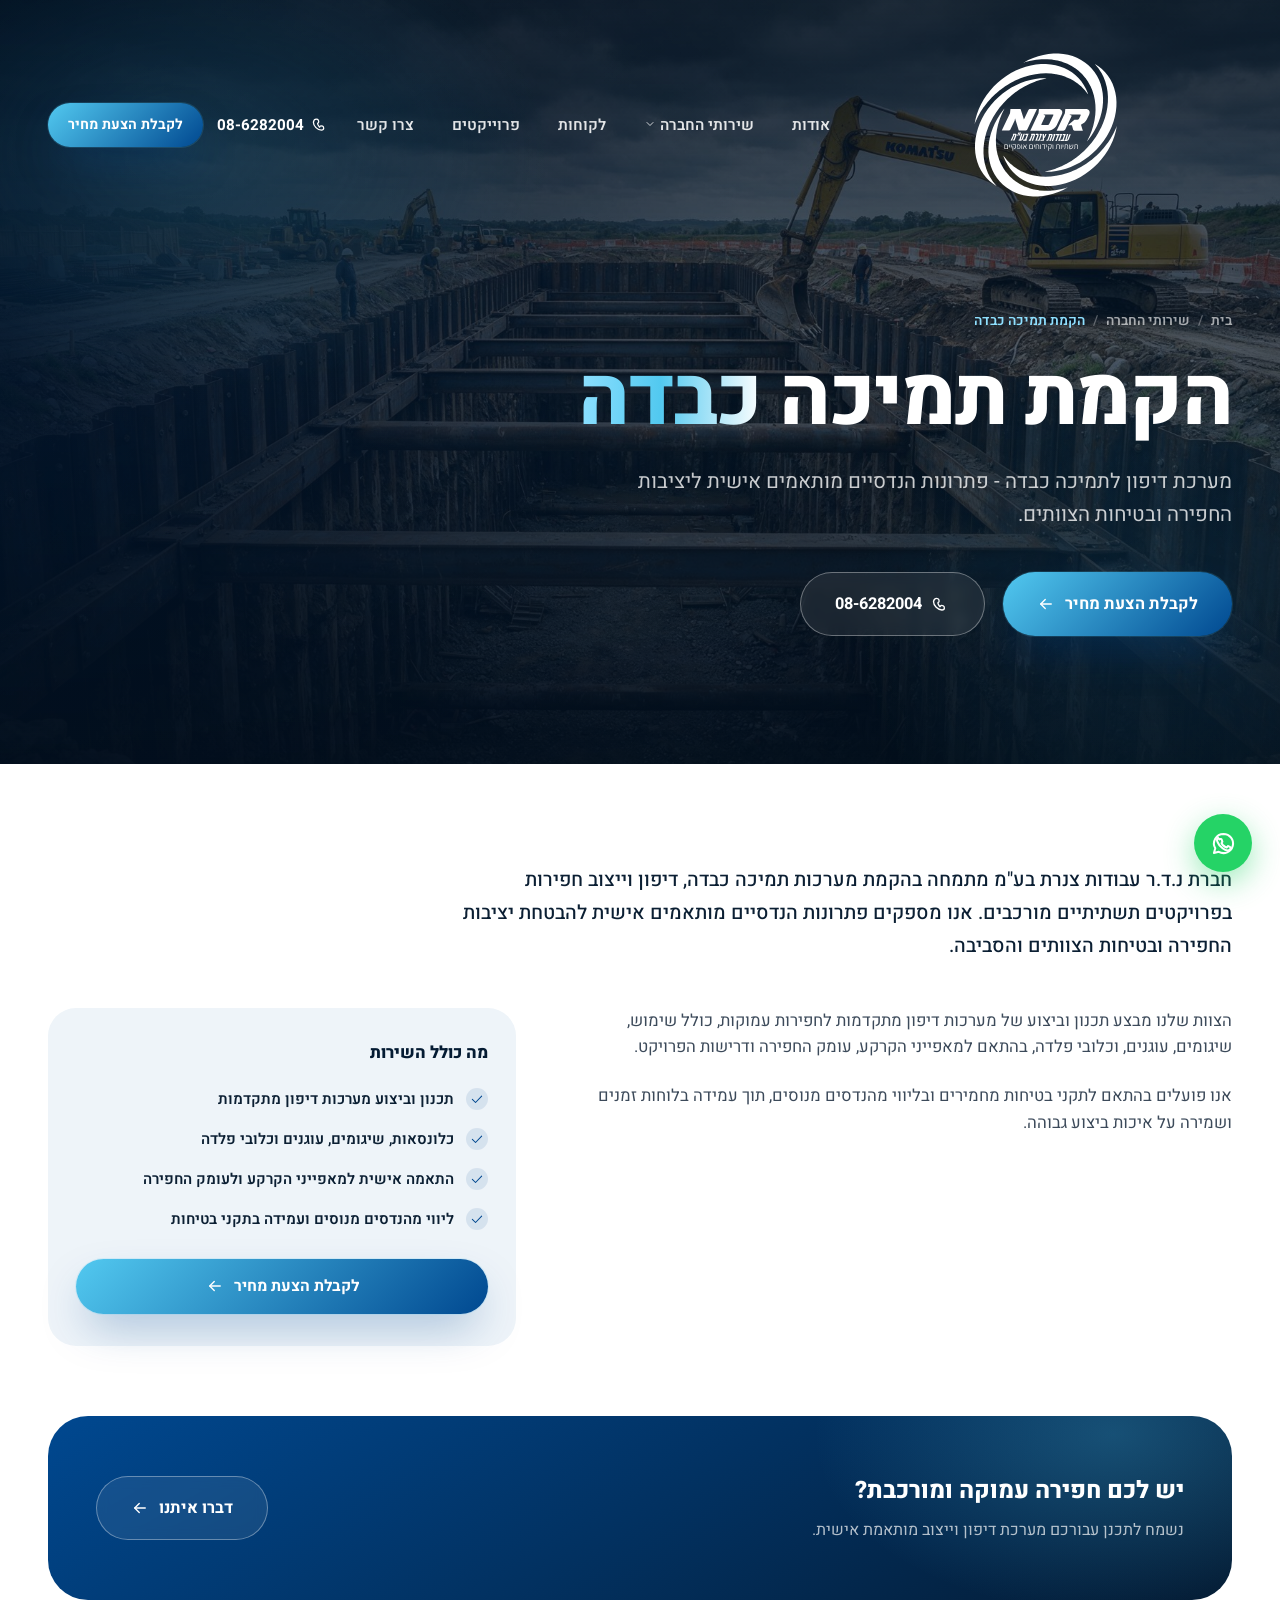
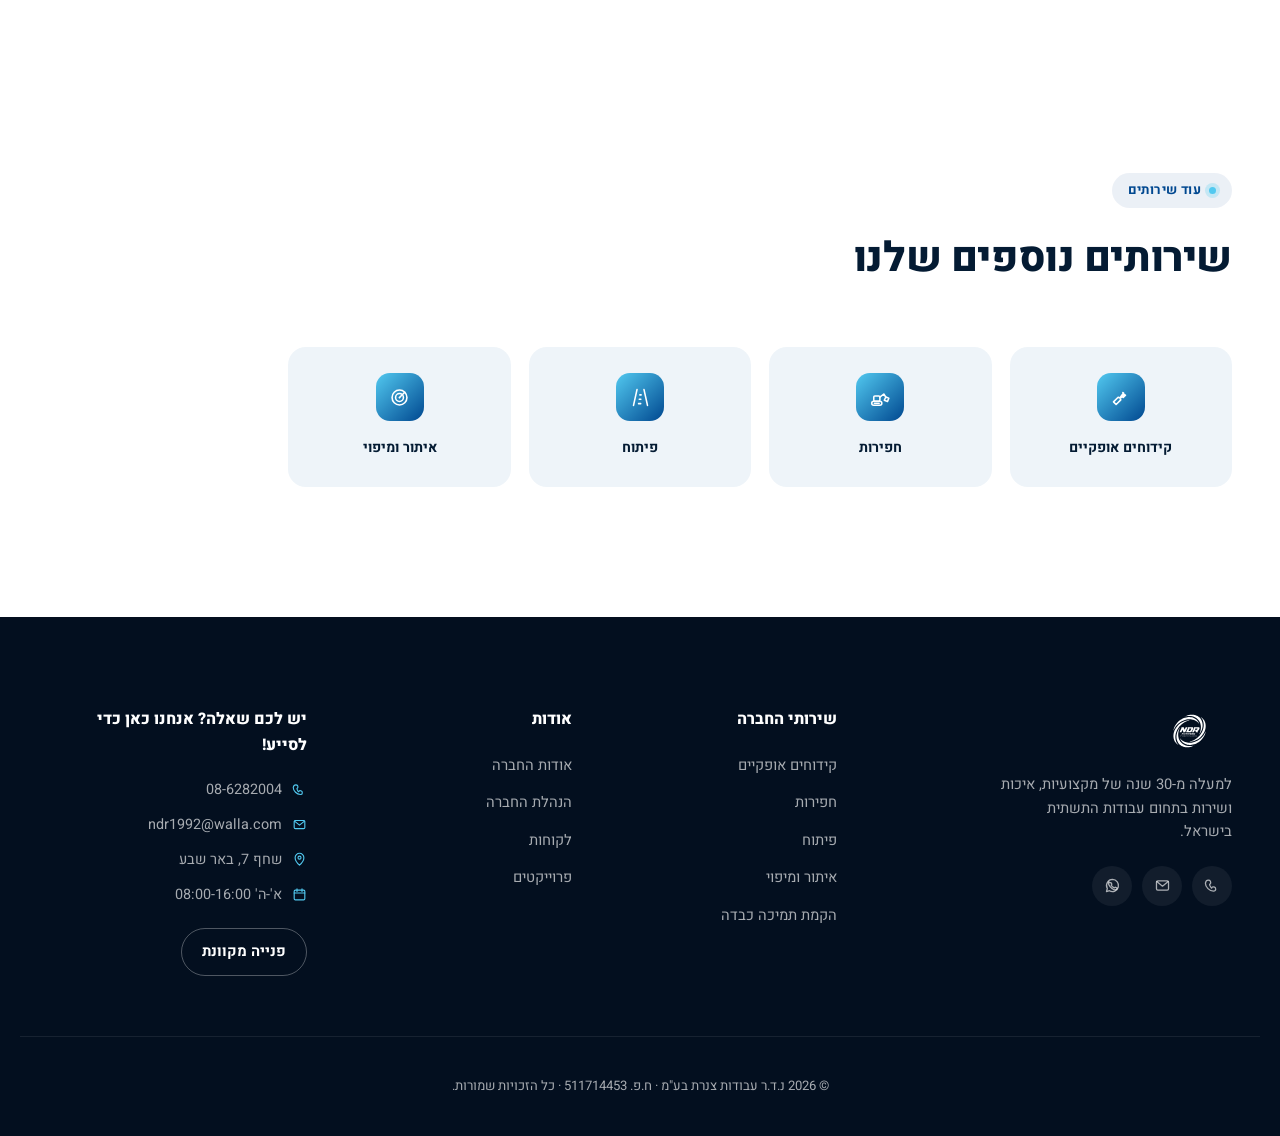
<file: heavy-support.html>
<!DOCTYPE html>
<html lang="he" dir="rtl"><head>
<meta charset="UTF-8">
<meta name="viewport" content="width=device-width, initial-scale=1.0">
<title>הקמת תמיכה כבדה | נ.ד.ר עבודות צנרת בע"מ</title>
<meta name="description" content="הקמת מערכות תמיכה כבדה, דיפון וייצוב חפירות בפרויקטים תשתיתיים מורכבים - כלונסאות, שיגומים, עוגנים וכלובי פלדה, בליווי מהנדסים מנוסים.">
<link rel="icon" href="assets/images/logo.svg?v=20260813" type="image/svg+xml">
<link rel="preconnect" href="https://fonts.googleapis.com">
<link rel="preconnect" href="https://fonts.gstatic.com" crossorigin="">
<link href="https://fonts.googleapis.com/css2?family=Heebo:wght@300;400;500;600;700;800;900&amp;display=swap" rel="stylesheet">
<link rel="stylesheet" href="assets/css/style.css?v=20260825c">
</head>
<body>

<svg style="display:none">
  <symbol id="i-home" viewBox="0 0 24 24"><path d="M3 11.5 12 4l9 7.5"></path><path d="M5.5 9.5V20h13V9.5"></path><path d="M9.5 20v-6h5v6"></path></symbol>
  <symbol id="i-info" viewBox="0 0 24 24"><circle cx="12" cy="12" r="9"></circle><path d="M12 11v6"></path><circle cx="12" cy="7.5" r="0.9" fill="currentColor" stroke="none"></circle></symbol>
  <symbol id="i-tool" viewBox="0 0 24 24"><path d="M14.7 6.3a4 4 0 0 1-5.4 5.4L4 17l3 3 5.3-5.3a4 4 0 0 1 5.4-5.4l-2.6 2.6-2-2 2.6-2.6Z"></path></symbol>
  <symbol id="i-users" viewBox="0 0 24 24"><circle cx="9" cy="8.5" r="3.2"></circle><path d="M3.5 20c.7-3.4 3-5.2 5.5-5.2s4.8 1.8 5.5 5.2"></path><circle cx="17" cy="9" r="2.4"></circle><path d="M15.5 14.3c2.3.2 4 1.8 4.6 4.9"></path></symbol>
  <symbol id="i-briefcase" viewBox="0 0 24 24"><rect x="3.5" y="8" width="17" height="11" rx="1.8"></rect><path d="M8.5 8V6a2 2 0 0 1 2-2h3a2 2 0 0 1 2 2v2"></path><path d="M3.5 13h17"></path><path d="M10.5 13v1.6h3V13"></path></symbol>
  <symbol id="i-image" viewBox="0 0 24 24"><rect x="3.5" y="4.5" width="17" height="15" rx="1.8"></rect><circle cx="8.5" cy="9.5" r="1.6"></circle><path d="M4 17.5 9.5 12l3.5 3.5 3-3 4 5"></path></symbol>
  <symbol id="i-pin" viewBox="0 0 24 24"><path d="M12 21s7-6.4 7-12a7 7 0 0 0-14 0c0 5.6 7 12 7 12Z"></path><circle cx="12" cy="9" r="2.4"></circle></symbol>
  <symbol id="i-mail" viewBox="0 0 24 24"><rect x="3.5" y="5.5" width="17" height="13" rx="1.8"></rect><path d="M4 6.5l8 6.5 8-6.5"></path></symbol>
  <symbol id="i-phone" viewBox="0 0 24 24"><path d="M6 4.5c1 0 2.5.3 3 1.5.4 1 .7 2.3.3 3-.3.6-1 .9-1.4 1.5-.4.6 2 4.6 2.6 5s.9-1 1.5-1.4c.7-.4 2-.1 3 .3 1.2.5 1.5 2 1.5 3 0 1.8-1.6 2.6-3.2 2.6-5.5 0-11.3-5.8-11.3-11.3C2.5 6.1 4.2 4.5 6 4.5Z"></path></symbol>
  <symbol id="i-whatsapp" viewBox="0 0 24 24"><path d="M12 3.5a8.5 8.5 0 0 0-7.3 12.8L3.5 20.5l4.3-1.1A8.5 8.5 0 1 0 12 3.5Z"></path><path d="M8.3 8.4c.2-.5.5-.5.8-.5h.6c.2 0 .4 0 .6.5.2.5.7 1.6.7 1.8s0 .3-.2.5c-.1.2-.3.3-.4.5-.2.2-.3.3-.1.6.2.3.8 1.3 1.7 2.1 1.2 1 2.1 1.4 2.4 1.5.3.2.5.1.6-.1l.7-.8c.2-.3.4-.2.6-.1l1.6.8c.2.1.4.2.4.4 0 .2 0 1.1-.4 1.6-.4.5-1.6 1-2.3 1-.6 0-2.3-.2-4.4-1.9-2.6-2.1-4-4.6-4.1-4.9-.1-.3-.9-1.4-.9-2.5s.6-1.7.8-2Z"></path></symbol>
  <symbol id="i-arrow" viewBox="0 0 24 24"><path d="M19 12H5"></path><path d="M11 6l-6 6 6 6"></path></symbol>
  <symbol id="i-up" viewBox="0 0 24 24"><path d="M12 19V5"></path><path d="M6 11l6-6 6 6"></path></symbol>
  <symbol id="i-menu" viewBox="0 0 24 24"><path d="M4 6.5h16"></path><path d="M4 12h16"></path><path d="M4 17.5h16"></path></symbol>
  <symbol id="i-close" viewBox="0 0 24 24"><path d="M5 5l14 14"></path><path d="M19 5 5 19"></path></symbol>
  <symbol id="i-check" viewBox="0 0 24 24"><path d="M4 12.5l5.5 5.5L20 7"></path></symbol>
  <symbol id="i-network" viewBox="0 0 24 24"><circle cx="12" cy="5" r="2"></circle><circle cx="5" cy="19" r="2"></circle><circle cx="19" cy="19" r="2"></circle><path d="M12 7v5M12 12l-6 5M12 12l6 5"></path></symbol>
  <symbol id="i-dig" viewBox="0 0 24 24"><rect x="2" y="16.2" width="11.5" height="4.6" rx="2.3"></rect><path d="M5 18.5h5.5"></path><rect x="4.3" y="10.2" width="7" height="6" rx="1.3"></rect><path d="M11.3 11.6 15.8 8l2.6 4.2"></path><path d="M18.1 11.4 21.5 12.7 20 16.6 16.3 15.2Z"></path></symbol>
  <symbol id="i-road" viewBox="0 0 24 24"><path d="M8 3 4 21"></path><path d="M16 3l4 18"></path><path d="M11.3 9h1.4M10.6 14h1.8M9.8 19h2.4"></path></symbol>
  <symbol id="i-radar" viewBox="0 0 24 24"><circle cx="12" cy="12" r="8.5"></circle><circle cx="12" cy="12" r="4.5"></circle><path d="M12 12 18 6"></path><circle cx="12" cy="12" r="1" fill="currentColor" stroke="none"></circle></symbol>
  <symbol id="i-shield" viewBox="0 0 24 24"><path d="M12 3.5 19 6.5v5.3c0 4.7-3 7.7-7 9-4-1.3-7-4.3-7-9V6.5L12 3.5Z"></path><path d="M9 12l2 2 4-4.5"></path></symbol>
  <symbol id="i-award" viewBox="0 0 24 24"><circle cx="12" cy="8.5" r="5"></circle><path d="M8.5 12.8 7 20.5l5-2.3 5 2.3-1.5-7.7"></path></symbol>
  <symbol id="i-calendar" viewBox="0 0 24 24"><rect x="3.5" y="5" width="17" height="15.5" rx="1.8"></rect><path d="M3.5 9.5h17"></path><path d="M8 3v4M16 3v4"></path></symbol>
  <symbol id="i-chevron" viewBox="0 0 24 24"><path d="M6 9l6 6 6-6"></path></symbol>
</svg>

<div class="preloader" id="preloader">
  <img src="assets/images/logo.svg?v=20260813" alt="נ.ד.ר עבודות צנרת" class="preloader-logo">
  <div class="preloader-bar"><span></span></div>
</div>

<div class="scroll-progress" id="scrollProgress" style="width: 17.2293%;"></div>

<header class="site-header" id="siteHeader">
  <div class="container header-inner">
    <a href="index.html" class="brand">
      <img src="assets/images/logo.svg?v=20260813" alt="נ.ד.ר עבודות צנרת" class="brand-logo" id="brandLogo">
    </a>

    <nav class="main-menu" id="mainMenu">
      <ul>
        <li><a href="index.html#about">אודות</a></li>
        <li class="nav-dropdown">
          <a href="index.html#services" class="nav-dropdown-trigger">שירותי החברה <svg><use href="#i-chevron"></use></svg></a>
          <div class="nav-dropdown-panel">
<!-- NED:NAV-SERVICES -->
            <a href="horizontal-drilling.html"><svg><use href="#i-tool"></use></svg><span>קידוחים אופקיים</span></a>
            <a href="excavation.html"><svg><use href="#i-dig"></use></svg><span>חפירות</span></a>
            <a href="development.html"><svg><use href="#i-road"></use></svg><span>פיתוח</span></a>
            <a href="mapping.html"><svg><use href="#i-radar"></use></svg><span>איתור ומיפוי</span></a>
            <a href="heavy-support.html"><svg><use href="#i-shield"></use></svg><span>הקמת תמיכה כבדה</span></a>
<!-- /NED:NAV-SERVICES -->
            <a href="index.html#services" class="nav-dropdown-all">כל השירותים בעמוד אחד</a>
          </div>
        </li>
        <li><a href="index.html#clients">לקוחות</a></li>
        <li><a href="index.html#projects">פרוייקטים</a></li>
        <li><a href="index.html#contact">צרו קשר</a></li>
      </ul>
    </nav>

    <div class="header-actions">
      <a href="tel:086282004" class="header-phone">
        <svg><use href="#i-phone"></use></svg>
        <span>08-6282004</span>
      </a>
      <a href="index.html#contact" class="btn btn-primary btn-sm">לקבלת הצעת מחיר</a>
      <button class="hamburger" id="hamburger" aria-label="פתח תפריט">
        <svg><use href="#i-menu"></use></svg>
      </button>
    </div>
  </div>
</header>

<div class="mobile-menu" id="mobileMenu">
  <button class="mobile-menu-close" id="mobileMenuClose" aria-label="סגור תפריט"><svg><use href="#i-close"></use></svg></button>
  <ul>
    <li><a href="index.html">בית</a></li>
    <li><a href="index.html#about">אודות</a></li>
    <li class="mobile-menu-group">
      <a href="index.html#services">שירותי החברה</a>
      <ul class="mobile-submenu">
<!-- NED:MOBILE-SERVICES -->
        <li><a href="horizontal-drilling.html">קידוחים אופקיים</a></li>
        <li><a href="excavation.html">חפירות</a></li>
        <li><a href="development.html">פיתוח</a></li>
        <li><a href="mapping.html">איתור ומיפוי</a></li>
        <li><a href="heavy-support.html">הקמת תמיכה כבדה</a></li>
      <!-- /NED:MOBILE-SERVICES -->
      </ul>
    </li>
    <li><a href="index.html#team">הנהלה</a></li>
    <li><a href="index.html#clients">לקוחות</a></li>
    <li><a href="index.html#projects">פרוייקטים</a></li>
    <li><a href="index.html#gallery">גלריה</a></li>
    <li><a href="index.html#contact">צרו קשר</a></li>
  </ul>
  <a href="tel:086282004" class="mobile-phone"><svg><use href="#i-phone"></use></svg> 08-6282004</a>
</div>

<main>

  <section class="hero hero--page" id="home">
    <div class="hero-media">
      <img src="assets/images/service-heavy-support.jpg?v=20260813" alt="הקמת תמיכה כבדה ודיפון" id="heroImg">
      <div class="hero-overlay"></div>
      <div class="hero-mesh"></div>
    </div>

    <div class="hero-content container">
      <nav class="breadcrumb reveal" data-reveal="" aria-label="breadcrumb">
        <a href="index.html">בית</a><span class="sep">/</span><a href="index.html#services">שירותי החברה</a><span class="sep">/</span><span class="current">הקמת תמיכה כבדה</span>
      </nav>
      <h1 class="hero-title reveal" data-reveal="" data-delay="80">הקמת תמיכה <span class="text-gradient">כבדה</span></h1>
      <p class="hero-sub reveal" data-reveal="" data-delay="160">מערכת דיפון לתמיכה כבדה - פתרונות הנדסיים מותאמים אישית ליציבות החפירה ובטיחות הצוותים.</p>
      <div class="hero-actions reveal" data-reveal="" data-delay="240">
        <a href="index.html#contact" class="btn btn-primary btn-lg">
          <span>לקבלת הצעת מחיר</span>
          <svg><use href="#i-arrow"></use></svg>
        </a>
        <a href="tel:086282004" class="btn btn-ghost btn-lg">
          <svg><use href="#i-phone"></use></svg>
          <span>08-6282004</span>
        </a>
      </div>
    </div>
  </section>

  <section class="service-content">
    <div class="container">
      <p class="lead reveal" data-reveal="">חברת נ.ד.ר עבודות צנרת בע"מ מתמחה בהקמת מערכות תמיכה כבדה, דיפון וייצוב חפירות בפרויקטים תשתיתיים מורכבים. אנו מספקים פתרונות הנדסיים מותאמים אישית להבטחת יציבות החפירה ובטיחות הצוותים והסביבה.</p>

      <div class="service-body" style="margin-top:10px;">
        <div class="prose">
          <p class="reveal" data-reveal="">הצוות שלנו מבצע תכנון וביצוע של מערכות דיפון מתקדמות לחפירות עמוקות, כולל שימוש, שיגומים, עוגנים, וכלובי פלדה, בהתאם למאפייני הקרקע, עומק החפירה ודרישות הפרויקט.</p>
          <p class="reveal" data-reveal="">אנו פועלים בהתאם לתקני בטיחות מחמירים ובליווי מהנדסים מנוסים, תוך עמידה בלוחות זמנים ושמירה על איכות ביצוע גבוהה.</p>
        </div>

        <aside class="service-feature-box reveal" data-reveal="" data-reveal-from="right">
          <h4>מה כולל השירות</h4>
          <ul>
            <li><svg><use href="#i-check"></use></svg> תכנון וביצוע מערכות דיפון מתקדמות</li>
            <li><svg><use href="#i-check"></use></svg> כלונסאות, שיגומים, עוגנים וכלובי פלדה</li>
            <li><svg><use href="#i-check"></use></svg> התאמה אישית למאפייני הקרקע ולעומק החפירה</li>
            <li><svg><use href="#i-check"></use></svg> ליווי מהנדסים מנוסים ועמידה בתקני בטיחות</li>
          </ul>
          <a href="index.html#contact" class="btn btn-primary btn-block"><span>לקבלת הצעת מחיר</span><svg><use href="#i-arrow"></use></svg></a>
        </aside>
      </div>

      <div class="service-cta-banner reveal" data-reveal="">
        <div class="service-cta-text">
          <h3>יש לכם חפירה עמוקה ומורכבת?</h3>
          <p>נשמח לתכנן עבורכם מערכת דיפון וייצוב מותאמת אישית.</p>
        </div>
        <a href="index.html#contact" class="btn btn-ghost btn-lg"><span>דברו איתנו</span><svg><use href="#i-arrow"></use></svg></a>
      </div>
    </div>
  </section>

  <section class="related-services">
    <div class="container">
      <div class="section-head">
        <p class="section-eyebrow reveal" data-reveal="">עוד שירותים</p>
        <h2 class="section-title reveal" data-reveal="" data-delay="60">שירותים נוספים שלנו</h2>
      </div>
      <div class="related-grid">
        <a class="related-card reveal" data-reveal="" data-delay="0" href="horizontal-drilling.html"><div class="related-icon"><svg><use href="#i-tool"></use></svg></div><span>קידוחים אופקיים</span></a>
        <a class="related-card reveal" data-reveal="" data-delay="80" href="excavation.html"><div class="related-icon"><svg><use href="#i-dig"></use></svg></div><span>חפירות</span></a>
        <a class="related-card reveal" data-reveal="" data-delay="120" href="development.html"><div class="related-icon"><svg><use href="#i-road"></use></svg></div><span>פיתוח</span></a>
        <a class="related-card reveal" data-reveal="" data-delay="160" href="mapping.html"><div class="related-icon"><svg><use href="#i-radar"></use></svg></div><span>איתור ומיפוי</span></a>
      </div>
    </div>
  </section>

</main>

<footer class="site-footer">
  <div class="container footer-grid">
    <div class="footer-brand">
      <a href="index.html"><img src="assets/images/logo.svg?v=20260813" alt="נ.ד.ר עבודות צנרת" class="footer-logo"></a>
      <p>למעלה מ-30 שנה של מקצועיות, איכות ושירות בתחום עבודות התשתית בישראל.</p>
      <div class="footer-social">
        <a href="tel:086282004" aria-label="התקשרו אלינו"><svg><use href="#i-phone"></use></svg></a>
        <a href="mailto:ndr1992@walla.com" aria-label="שלחו מייל"><svg><use href="#i-mail"></use></svg></a>
        <a href="https://wa.me/97286282004" target="_blank" rel="noopener" aria-label="וואטסאפ"><svg><use href="#i-whatsapp"></use></svg></a>
      </div>
    </div>

    <div class="footer-col">
      <h4>שירותי החברה</h4>
      <ul>
<!-- NED:FOOTER-SERVICES -->
        <li><a href="horizontal-drilling.html">קידוחים אופקיים</a></li>
        <li><a href="excavation.html">חפירות</a></li>
        <li><a href="development.html">פיתוח</a></li>
        <li><a href="mapping.html">איתור ומיפוי</a></li>
        <li><a href="heavy-support.html">הקמת תמיכה כבדה</a></li>
      <!-- /NED:FOOTER-SERVICES -->
</ul>
    </div>

    <div class="footer-col">
      <h4>אודות</h4>
      <ul>
        <li><a href="index.html#about">אודות החברה</a></li>
        <li><a href="index.html#team">הנהלת החברה</a></li>
        <li><a href="index.html#clients">לקוחות</a></li>
        <li><a href="index.html#projects">פרוייקטים</a></li>
      </ul>
    </div>

    <div class="footer-col">
      <h4>יש לכם שאלה? אנחנו כאן כדי לסייע!</h4>
      <ul class="footer-contact">
        <li><svg><use href="#i-phone"></use></svg> 08-6282004</li>
        <li><svg><use href="#i-mail"></use></svg> ndr1992@walla.com</li>
        <li><svg><use href="#i-pin"></use></svg> שחף 7, באר שבע</li>
        <li><svg><use href="#i-calendar"></use></svg> א'-ה' 08:00-16:00</li>
      </ul>
      <a href="index.html#contact" class="btn btn-outline-light btn-sm">פנייה מקוונת</a>
    </div>
  </div>

  <div class="footer-bottom container">
    <p>© 2026 נ.ד.ר עבודות צנרת בע"מ · ח.פ. 511714453 · כל הזכויות שמורות.</p>
  </div>
</footer>

<button class="back-to-top" id="backToTop" aria-label="חזרה למעלה">
  <svg><use href="#i-up"></use></svg>
</button>

<a href="https://wa.me/97286282004" target="_blank" rel="noopener" class="whatsapp-fab" aria-label="צור קשר בוואטסאפ">
  <svg><use href="#i-whatsapp"></use></svg>
</a>

<script src="assets/js/main.js?v=20260825c"></script>





</body></html>
</file>
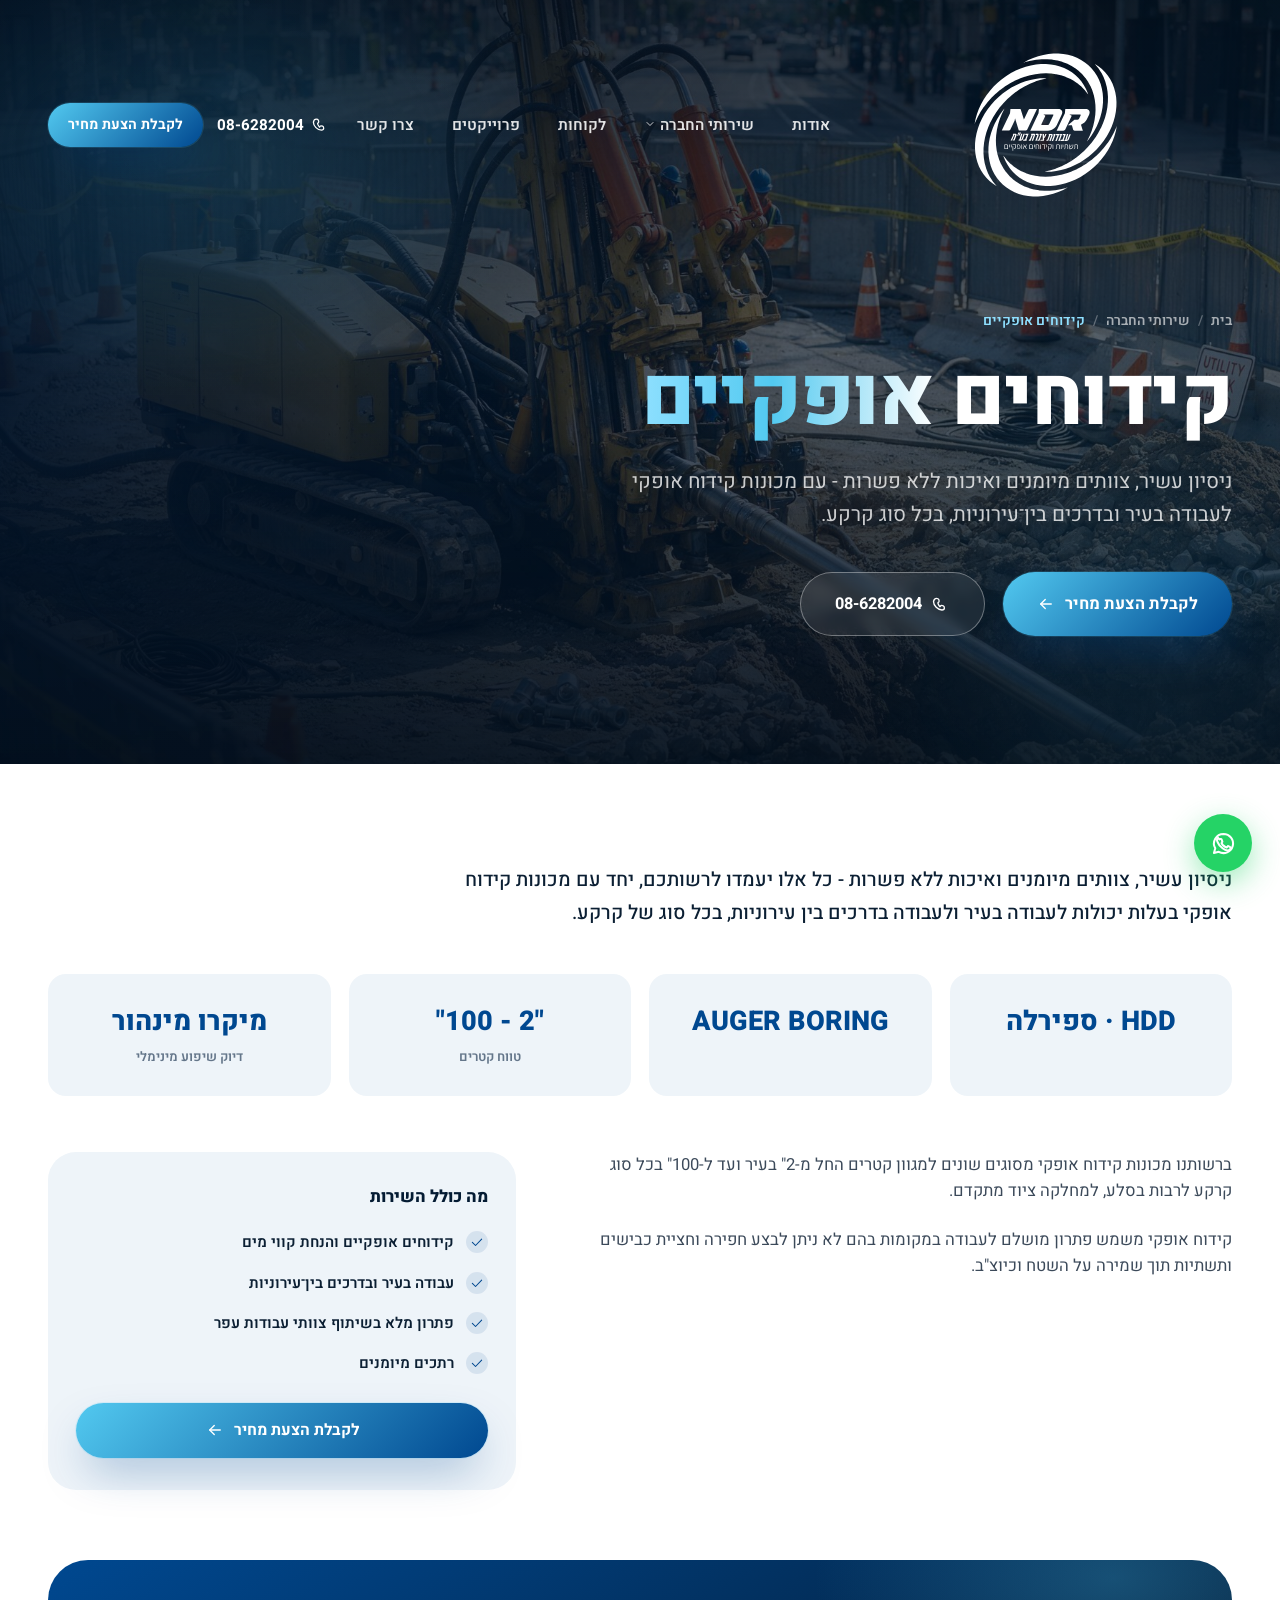
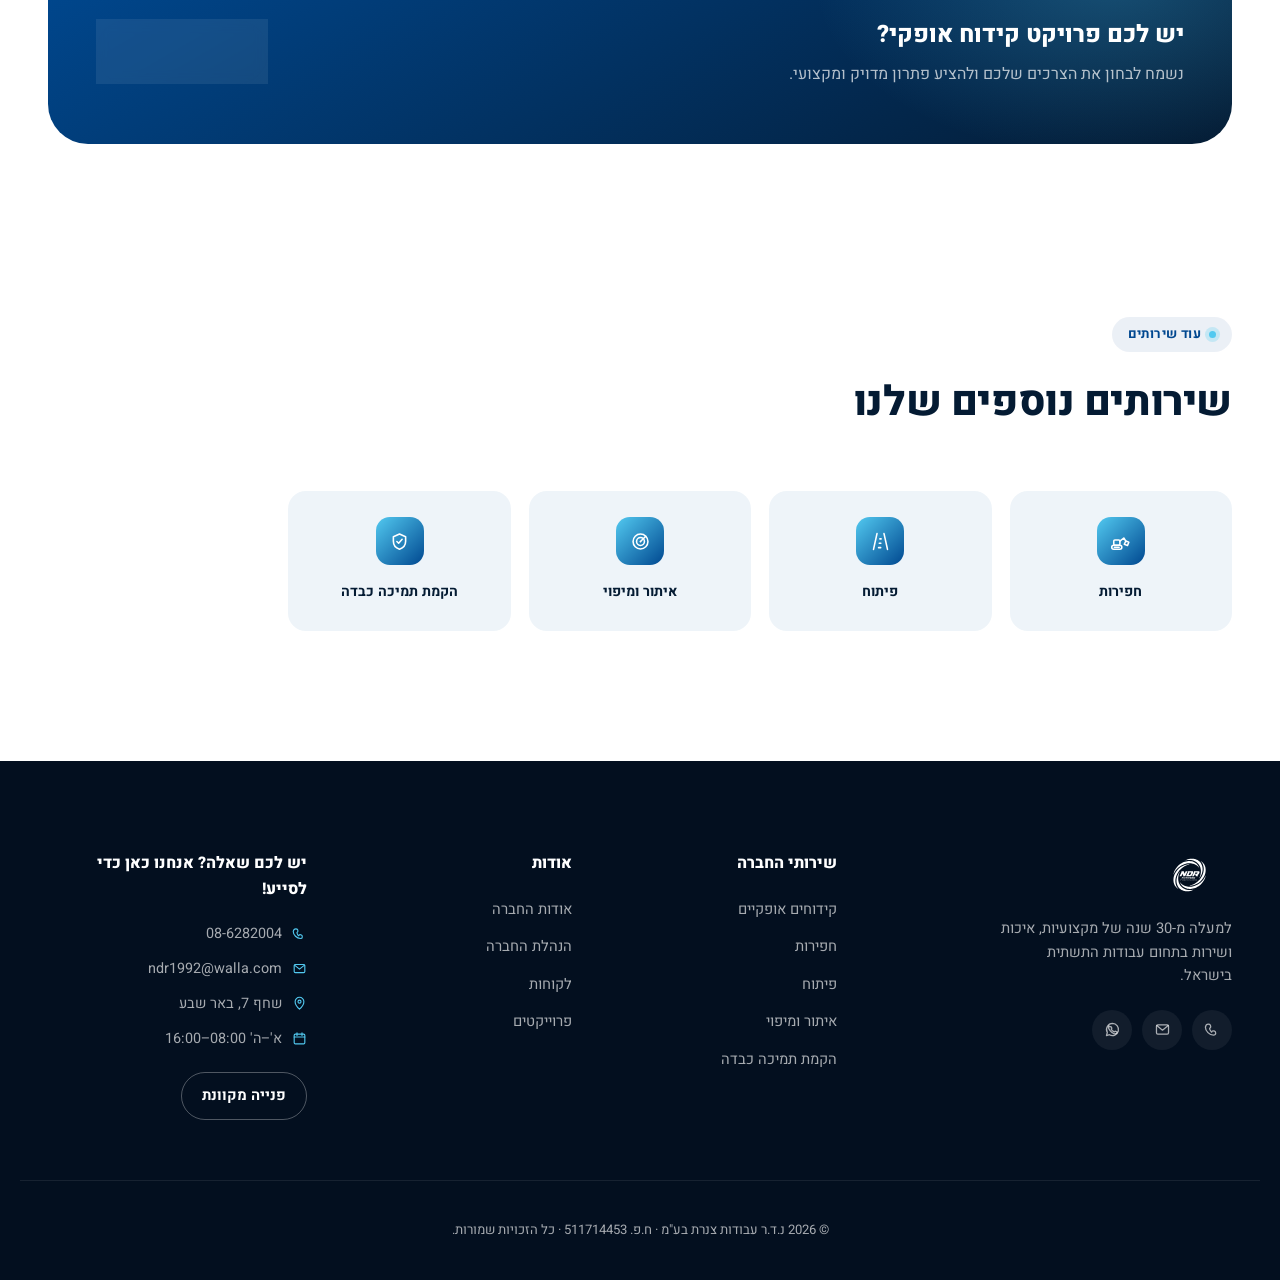
<file: horizontal-drilling.html>
<!DOCTYPE html>
<html lang="he" dir="rtl"><head>
<meta charset="UTF-8">
<meta name="viewport" content="width=device-width, initial-scale=1.0">
<title>קידוחים אופקיים | נ.ד.ר עבודות צנרת בע"מ</title>
<meta name="description" content="קידוח אופקי (HDD וספירלה) לקטרים 2 עד 50 אינץ', קידוח מונחה לייזר ומערכות אופטיות לשיפועים מדויקים. פתרון קידוח אופקי לעיר ולדרכים בין עירוניות.">
<link rel="icon" href="assets/images/logo.svg?v=20260813" type="image/svg+xml">
<link rel="preconnect" href="https://fonts.googleapis.com">
<link rel="preconnect" href="https://fonts.gstatic.com" crossorigin="">
<link href="https://fonts.googleapis.com/css2?family=Heebo:wght@300;400;500;600;700;800;900&amp;display=swap" rel="stylesheet">
<link rel="stylesheet" href="assets/css/style.css?v=20260825c">
</head>
<body>

<svg style="display:none">
  <symbol id="i-home" viewBox="0 0 24 24"><path d="M3 11.5 12 4l9 7.5"></path><path d="M5.5 9.5V20h13V9.5"></path><path d="M9.5 20v-6h5v6"></path></symbol>
  <symbol id="i-info" viewBox="0 0 24 24"><circle cx="12" cy="12" r="9"></circle><path d="M12 11v6"></path><circle cx="12" cy="7.5" r="0.9" fill="currentColor" stroke="none"></circle></symbol>
  <symbol id="i-tool" viewBox="0 0 24 24"><path d="M14.7 6.3a4 4 0 0 1-5.4 5.4L4 17l3 3 5.3-5.3a4 4 0 0 1 5.4-5.4l-2.6 2.6-2-2 2.6-2.6Z"></path></symbol>
  <symbol id="i-users" viewBox="0 0 24 24"><circle cx="9" cy="8.5" r="3.2"></circle><path d="M3.5 20c.7-3.4 3-5.2 5.5-5.2s4.8 1.8 5.5 5.2"></path><circle cx="17" cy="9" r="2.4"></circle><path d="M15.5 14.3c2.3.2 4 1.8 4.6 4.9"></path></symbol>
  <symbol id="i-briefcase" viewBox="0 0 24 24"><rect x="3.5" y="8" width="17" height="11" rx="1.8"></rect><path d="M8.5 8V6a2 2 0 0 1 2-2h3a2 2 0 0 1 2 2v2"></path><path d="M3.5 13h17"></path><path d="M10.5 13v1.6h3V13"></path></symbol>
  <symbol id="i-image" viewBox="0 0 24 24"><rect x="3.5" y="4.5" width="17" height="15" rx="1.8"></rect><circle cx="8.5" cy="9.5" r="1.6"></circle><path d="M4 17.5 9.5 12l3.5 3.5 3-3 4 5"></path></symbol>
  <symbol id="i-pin" viewBox="0 0 24 24"><path d="M12 21s7-6.4 7-12a7 7 0 0 0-14 0c0 5.6 7 12 7 12Z"></path><circle cx="12" cy="9" r="2.4"></circle></symbol>
  <symbol id="i-mail" viewBox="0 0 24 24"><rect x="3.5" y="5.5" width="17" height="13" rx="1.8"></rect><path d="M4 6.5l8 6.5 8-6.5"></path></symbol>
  <symbol id="i-phone" viewBox="0 0 24 24"><path d="M6 4.5c1 0 2.5.3 3 1.5.4 1 .7 2.3.3 3-.3.6-1 .9-1.4 1.5-.4.6 2 4.6 2.6 5s.9-1 1.5-1.4c.7-.4 2-.1 3 .3 1.2.5 1.5 2 1.5 3 0 1.8-1.6 2.6-3.2 2.6-5.5 0-11.3-5.8-11.3-11.3C2.5 6.1 4.2 4.5 6 4.5Z"></path></symbol>
  <symbol id="i-whatsapp" viewBox="0 0 24 24"><path d="M12 3.5a8.5 8.5 0 0 0-7.3 12.8L3.5 20.5l4.3-1.1A8.5 8.5 0 1 0 12 3.5Z"></path><path d="M8.3 8.4c.2-.5.5-.5.8-.5h.6c.2 0 .4 0 .6.5.2.5.7 1.6.7 1.8s0 .3-.2.5c-.1.2-.3.3-.4.5-.2.2-.3.3-.1.6.2.3.8 1.3 1.7 2.1 1.2 1 2.1 1.4 2.4 1.5.3.2.5.1.6-.1l.7-.8c.2-.3.4-.2.6-.1l1.6.8c.2.1.4.2.4.4 0 .2 0 1.1-.4 1.6-.4.5-1.6 1-2.3 1-.6 0-2.3-.2-4.4-1.9-2.6-2.1-4-4.6-4.1-4.9-.1-.3-.9-1.4-.9-2.5s.6-1.7.8-2Z"></path></symbol>
  <symbol id="i-arrow" viewBox="0 0 24 24"><path d="M19 12H5"></path><path d="M11 6l-6 6 6 6"></path></symbol>
  <symbol id="i-up" viewBox="0 0 24 24"><path d="M12 19V5"></path><path d="M6 11l6-6 6 6"></path></symbol>
  <symbol id="i-menu" viewBox="0 0 24 24"><path d="M4 6.5h16"></path><path d="M4 12h16"></path><path d="M4 17.5h16"></path></symbol>
  <symbol id="i-close" viewBox="0 0 24 24"><path d="M5 5l14 14"></path><path d="M19 5 5 19"></path></symbol>
  <symbol id="i-check" viewBox="0 0 24 24"><path d="M4 12.5l5.5 5.5L20 7"></path></symbol>
  <symbol id="i-network" viewBox="0 0 24 24"><circle cx="12" cy="5" r="2"></circle><circle cx="5" cy="19" r="2"></circle><circle cx="19" cy="19" r="2"></circle><path d="M12 7v5M12 12l-6 5M12 12l6 5"></path></symbol>
  <symbol id="i-dig" viewBox="0 0 24 24"><rect x="2" y="16.2" width="11.5" height="4.6" rx="2.3"></rect><path d="M5 18.5h5.5"></path><rect x="4.3" y="10.2" width="7" height="6" rx="1.3"></rect><path d="M11.3 11.6 15.8 8l2.6 4.2"></path><path d="M18.1 11.4 21.5 12.7 20 16.6 16.3 15.2Z"></path></symbol>
  <symbol id="i-road" viewBox="0 0 24 24"><path d="M8 3 4 21"></path><path d="M16 3l4 18"></path><path d="M11.3 9h1.4M10.6 14h1.8M9.8 19h2.4"></path></symbol>
  <symbol id="i-radar" viewBox="0 0 24 24"><circle cx="12" cy="12" r="8.5"></circle><circle cx="12" cy="12" r="4.5"></circle><path d="M12 12 18 6"></path><circle cx="12" cy="12" r="1" fill="currentColor" stroke="none"></circle></symbol>
  <symbol id="i-shield" viewBox="0 0 24 24"><path d="M12 3.5 19 6.5v5.3c0 4.7-3 7.7-7 9-4-1.3-7-4.3-7-9V6.5L12 3.5Z"></path><path d="M9 12l2 2 4-4.5"></path></symbol>
  <symbol id="i-award" viewBox="0 0 24 24"><circle cx="12" cy="8.5" r="5"></circle><path d="M8.5 12.8 7 20.5l5-2.3 5 2.3-1.5-7.7"></path></symbol>
  <symbol id="i-calendar" viewBox="0 0 24 24"><rect x="3.5" y="5" width="17" height="15.5" rx="1.8"></rect><path d="M3.5 9.5h17"></path><path d="M8 3v4M16 3v4"></path></symbol>
  <symbol id="i-chevron" viewBox="0 0 24 24"><path d="M6 9l6 6 6-6"></path></symbol>
</svg>

<div class="preloader" id="preloader">
  <img src="assets/images/logo.svg?v=20260813" alt="נ.ד.ר עבודות צנרת" class="preloader-logo">
  <div class="preloader-bar"><span></span></div>
</div>

<div class="scroll-progress" id="scrollProgress" style="width: 0%"></div>

<header class="site-header" id="siteHeader">
  <div class="container header-inner">
    <a href="index.html" class="brand">
      <img src="assets/images/logo.svg?v=20260813" alt="נ.ד.ר עבודות צנרת" class="brand-logo" id="brandLogo">
    </a>

    <nav class="main-menu" id="mainMenu">
      <ul>
        <li><a href="index.html#about">אודות</a></li>
        <li class="nav-dropdown">
          <a href="index.html#services" class="nav-dropdown-trigger">שירותי החברה <svg><use href="#i-chevron"></use></svg></a>
          <div class="nav-dropdown-panel">
<!-- NED:NAV-SERVICES -->
            <a href="horizontal-drilling.html"><svg><use href="#i-tool"></use></svg><span>קידוחים אופקיים</span></a>
            <a href="excavation.html"><svg><use href="#i-dig"></use></svg><span>חפירות</span></a>
            <a href="development.html"><svg><use href="#i-road"></use></svg><span>פיתוח</span></a>
            <a href="mapping.html"><svg><use href="#i-radar"></use></svg><span>איתור ומיפוי</span></a>
            <a href="heavy-support.html"><svg><use href="#i-shield"></use></svg><span>הקמת תמיכה כבדה</span></a>
<!-- /NED:NAV-SERVICES -->
            <a href="index.html#services" class="nav-dropdown-all">כל השירותים בעמוד אחד</a>
          </div>
        </li>
        <li><a href="index.html#clients">לקוחות</a></li>
        <li><a href="index.html#projects">פרוייקטים</a></li>
        <li><a href="index.html#contact">צרו קשר</a></li>
      </ul>
    </nav>

    <div class="header-actions">
      <a href="tel:086282004" class="header-phone">
        <svg><use href="#i-phone"></use></svg>
        <span>08-6282004</span>
      </a>
      <a href="index.html#contact" class="btn btn-primary btn-sm">לקבלת הצעת מחיר</a>
      <button class="hamburger" id="hamburger" aria-label="פתח תפריט">
        <svg><use href="#i-menu"></use></svg>
      </button>
    </div>
  </div>
</header>

<div class="mobile-menu" id="mobileMenu">
  <button class="mobile-menu-close" id="mobileMenuClose" aria-label="סגור תפריט"><svg><use href="#i-close"></use></svg></button>
  <ul>
    <li><a href="index.html">בית</a></li>
    <li><a href="index.html#about">אודות</a></li>
    <li class="mobile-menu-group">
      <a href="index.html#services">שירותי החברה</a>
      <ul class="mobile-submenu">
<!-- NED:MOBILE-SERVICES -->
        <li><a href="horizontal-drilling.html">קידוחים אופקיים</a></li>
        <li><a href="excavation.html">חפירות</a></li>
        <li><a href="development.html">פיתוח</a></li>
        <li><a href="mapping.html">איתור ומיפוי</a></li>
        <li><a href="heavy-support.html">הקמת תמיכה כבדה</a></li>
      <!-- /NED:MOBILE-SERVICES -->
      </ul>
    </li>
    <li><a href="index.html#team">הנהלה</a></li>
    <li><a href="index.html#clients">לקוחות</a></li>
    <li><a href="index.html#projects">פרוייקטים</a></li>
    <li><a href="index.html#gallery">גלריה</a></li>
    <li><a href="index.html#contact">צרו קשר</a></li>
  </ul>
  <a href="tel:086282004" class="mobile-phone"><svg><use href="#i-phone"></use></svg> 08-6282004</a>
</div>

<main>

  <section class="hero hero--page" id="home">
    <div class="hero-media">
      <img src="assets/images/service-drilling.jpg?v=20260813" alt="קידוח אופקי בעיר" id="heroImg">
      <div class="hero-overlay"></div>
      <div class="hero-mesh"></div>
    </div>

    <div class="hero-content container">
      <nav class="breadcrumb reveal" data-reveal="" aria-label="breadcrumb">
        <a href="index.html">בית</a><span class="sep">/</span><a href="index.html#services">שירותי החברה</a><span class="sep">/</span><span class="current">קידוחים אופקיים</span>
      </nav>
      <h1 class="hero-title reveal" data-reveal="" data-delay="80">קידוחים <span class="text-gradient">אופקיים</span></h1>
      <p class="hero-sub reveal" data-reveal="" data-delay="160">ניסיון עשיר, צוותים מיומנים ואיכות ללא פשרות - עם מכונות קידוח אופקי לעבודה בעיר ובדרכים בין־עירוניות, בכל סוג קרקע.</p>
      <div class="hero-actions reveal" data-reveal="" data-delay="240">
        <a href="index.html#contact" class="btn btn-primary btn-lg">
          <span>לקבלת הצעת מחיר</span>
          <svg><use href="#i-arrow"></use></svg>
        </a>
        <a href="tel:086282004" class="btn btn-ghost btn-lg">
          <svg><use href="#i-phone"></use></svg>
          <span>08-6282004</span>
        </a>
      </div>
    </div>
  </section>

  <section class="service-content">
    <div class="container">
      <p class="lead reveal" data-reveal="">ניסיון עשיר, צוותים מיומנים ואיכות ללא פשרות - כל אלו יעמדו לרשותכם, יחד עם מכונות קידוח אופקי בעלות יכולות לעבודה בעיר ולעבודה בדרכים בין עירוניות, בכל סוג של קרקע.</p>

      <div class="service-stats">
        <div class="service-stat reveal" data-reveal="" data-delay="0"><strong>HDD · ספירלה</strong><span></span></div>
        <div class="service-stat reveal" data-reveal="" data-delay="60"><strong>AUGER BORING</strong><span></span></div>
        <div class="service-stat reveal" data-reveal="" data-delay="120"><strong>"2 - 100"</strong><span>טווח קטרים</span></div>
        <div class="service-stat reveal" data-reveal="" data-delay="180"><strong>מיקרו מינהור</strong><span>דיוק שיפוע מינימלי</span></div>
      </div>

      <div class="service-body">
        <div class="prose">
          <p class="reveal" data-reveal="">ברשותנו מכונות קידוח אופקי מסוגים שונים למגוון קטרים החל מ-2" בעיר ועד ל-100" בכל סוג קרקע לרבות בסלע, למחלקה ציוד מתקדם.</p>
          <p class="reveal" data-reveal="">קידוח אופקי משמש פתרון מושלם לעבודה במקומות בהם לא ניתן לבצע חפירה וחציית כבישים ותשתיות תוך שמירה על השטח וכיוצ"ב.</p>
          <p class="reveal" data-reveal=""><br></p>
        </div>

        <aside class="service-feature-box reveal" data-reveal="" data-reveal-from="right">
          <h4>מה כולל השירות</h4>
          <ul>
            
            <li><svg><use href="#i-check"></use></svg> קידוחים אופקיים והנחת קווי מים</li>
            <li><svg><use href="#i-check"></use></svg> עבודה בעיר ובדרכים בין־עירוניות</li>
            <li><svg><use href="#i-check"></use></svg> פתרון מלא בשיתוף צוותי עבודות עפר</li>
          <li><svg><use href="#i-check"></use></svg> רתכים מיומנים</li></ul>
          <a href="index.html#contact" class="btn btn-primary btn-block"><span>לקבלת הצעת מחיר</span><svg><use href="#i-arrow"></use></svg></a>
        </aside>
      </div>

      <div class="service-cta-banner reveal" data-reveal="">
        <div class="service-cta-text">
          <h3>יש לכם פרויקט קידוח אופקי?</h3>
          <p>נשמח לבחון את הצרכים שלכם ולהציע פתרון מדויק ומקצועי.</p>
        </div>
        <a href="index.html#contact" class="btn btn-ghost btn-lg"><span>דברו איתנו</span><svg><use href="#i-arrow"></use></svg></a>
      </div>
    </div>
  </section>

  <section class="related-services">
    <div class="container">
      <div class="section-head">
        <p class="section-eyebrow reveal" data-reveal="">עוד שירותים</p>
        <h2 class="section-title reveal" data-reveal="" data-delay="60">שירותים נוספים שלנו</h2>
      </div>
      <div class="related-grid">
        <a class="related-card reveal" data-reveal="" data-delay="40" href="excavation.html"><div class="related-icon"><svg><use href="#i-dig"></use></svg></div><span>חפירות</span></a>
        <a class="related-card reveal" data-reveal="" data-delay="80" href="development.html"><div class="related-icon"><svg><use href="#i-road"></use></svg></div><span>פיתוח</span></a>
        <a class="related-card reveal" data-reveal="" data-delay="120" href="mapping.html"><div class="related-icon"><svg><use href="#i-radar"></use></svg></div><span>איתור ומיפוי</span></a>
        <a class="related-card reveal" data-reveal="" data-delay="160" href="heavy-support.html"><div class="related-icon"><svg><use href="#i-shield"></use></svg></div><span>הקמת תמיכה כבדה</span></a>
      </div>
    </div>
  </section>

</main>

<footer class="site-footer">
  <div class="container footer-grid">
    <div class="footer-brand">
      <a href="index.html"><img src="assets/images/logo.svg?v=20260813" alt="נ.ד.ר עבודות צנרת" class="footer-logo"></a>
      <p>למעלה מ-30 שנה של מקצועיות, איכות ושירות בתחום עבודות התשתית בישראל.</p>
      <div class="footer-social">
        <a href="tel:086282004" aria-label="התקשרו אלינו"><svg><use href="#i-phone"></use></svg></a>
        <a href="mailto:ndr1992@walla.com" aria-label="שלחו מייל"><svg><use href="#i-mail"></use></svg></a>
        <a href="https://wa.me/97286282004" target="_blank" rel="noopener" aria-label="וואטסאפ"><svg><use href="#i-whatsapp"></use></svg></a>
      </div>
    </div>

    <div class="footer-col">
      <h4>שירותי החברה</h4>
      <ul>
<!-- NED:FOOTER-SERVICES -->
        <li><a href="horizontal-drilling.html">קידוחים אופקיים</a></li>
        <li><a href="excavation.html">חפירות</a></li>
        <li><a href="development.html">פיתוח</a></li>
        <li><a href="mapping.html">איתור ומיפוי</a></li>
        <li><a href="heavy-support.html">הקמת תמיכה כבדה</a></li>
      <!-- /NED:FOOTER-SERVICES -->
</ul>
    </div>

    <div class="footer-col">
      <h4>אודות</h4>
      <ul>
        <li><a href="index.html#about">אודות החברה</a></li>
        <li><a href="index.html#team">הנהלת החברה</a></li>
        <li><a href="index.html#clients">לקוחות</a></li>
        <li><a href="index.html#projects">פרוייקטים</a></li>
      </ul>
    </div>

    <div class="footer-col">
      <h4>יש לכם שאלה? אנחנו כאן כדי לסייע!</h4>
      <ul class="footer-contact">
        <li><svg><use href="#i-phone"></use></svg> 08-6282004</li>
        <li><svg><use href="#i-mail"></use></svg> ndr1992@walla.com</li>
        <li><svg><use href="#i-pin"></use></svg> שחף 7, באר שבע</li>
        <li><svg><use href="#i-calendar"></use></svg> א'–ה' 08:00–16:00</li>
      </ul>
      <a href="index.html#contact" class="btn btn-outline-light btn-sm">פנייה מקוונת</a>
    </div>
  </div>

  <div class="footer-bottom container">
    <p>© 2026 נ.ד.ר עבודות צנרת בע"מ · ח.פ. 511714453 · כל הזכויות שמורות.</p>
  </div>
</footer>

<button class="back-to-top" id="backToTop" aria-label="חזרה למעלה">
  <svg><use href="#i-up"></use></svg>
</button>

<a href="https://wa.me/97286282004" target="_blank" rel="noopener" class="whatsapp-fab" aria-label="צור קשר בוואטסאפ">
  <svg><use href="#i-whatsapp"></use></svg>
</a>

<script src="assets/js/main.js?v=20260825c"></script>

















</body></html>
</file>
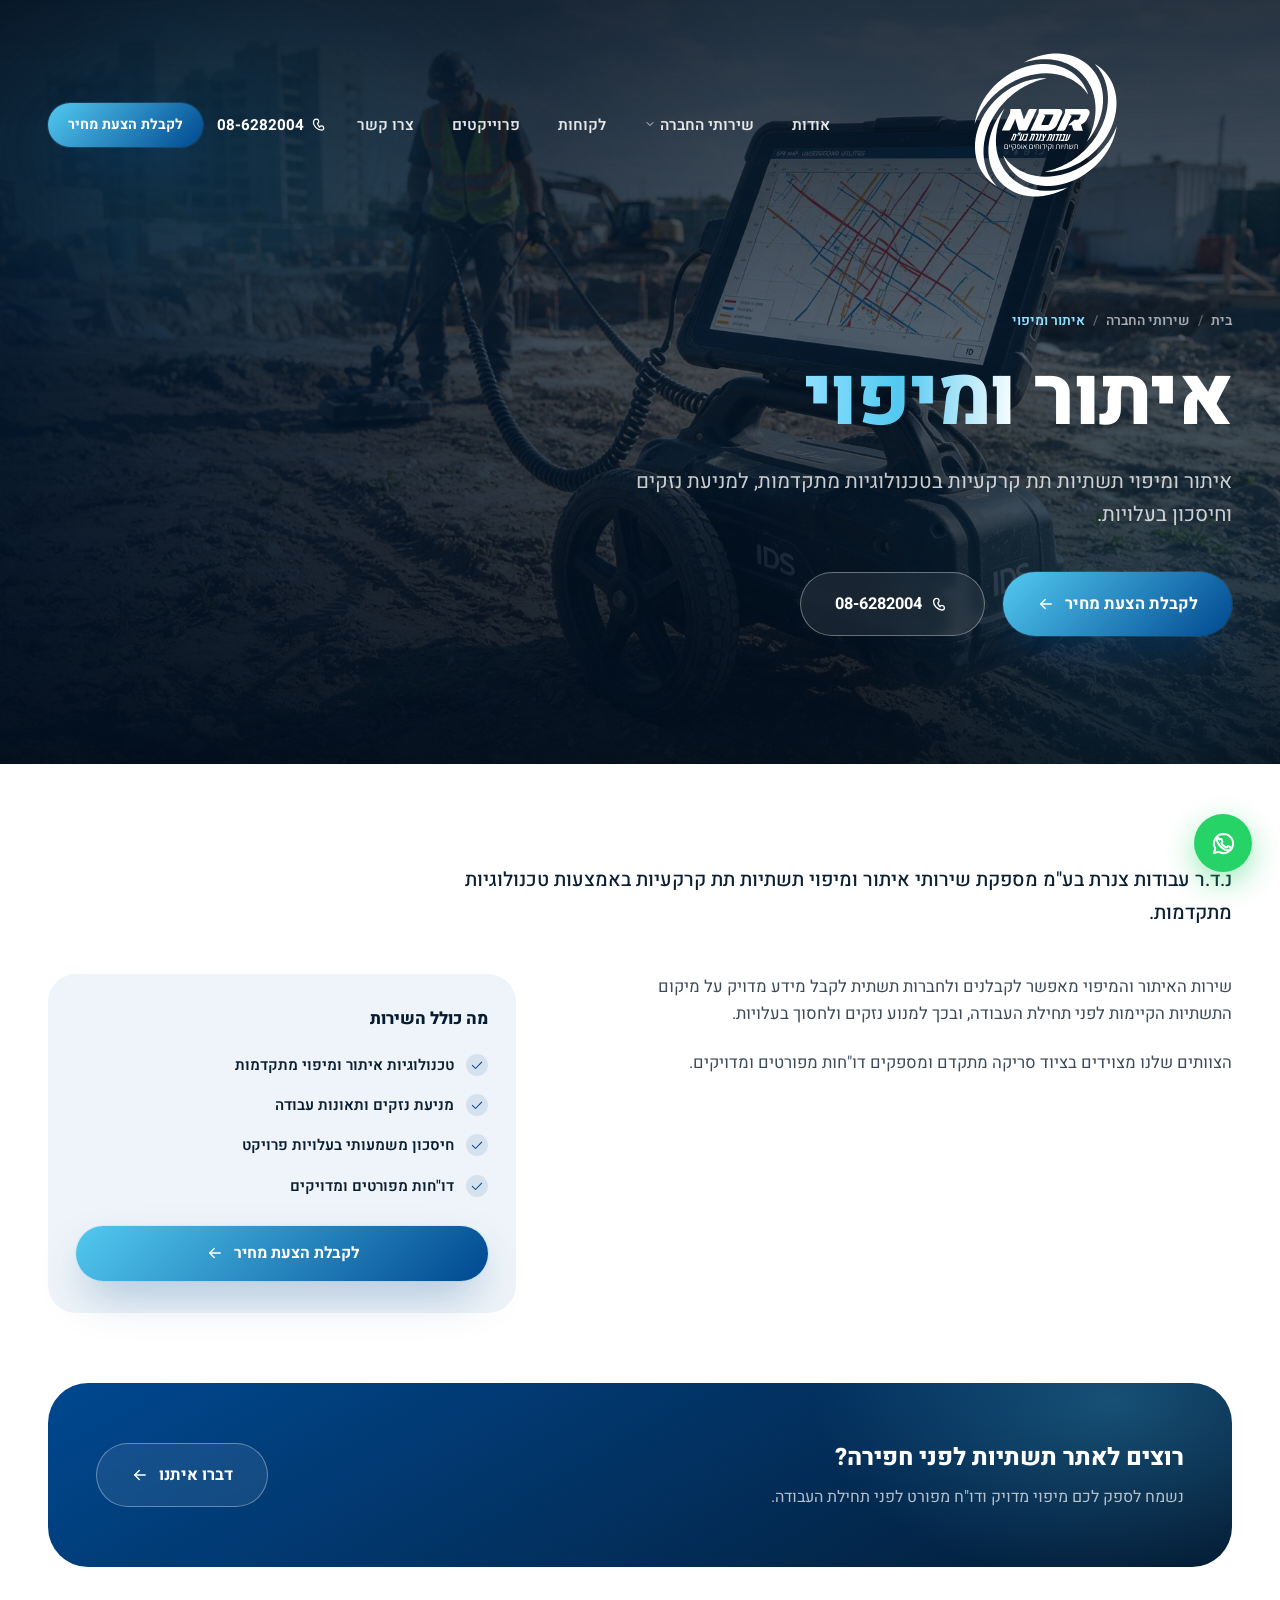
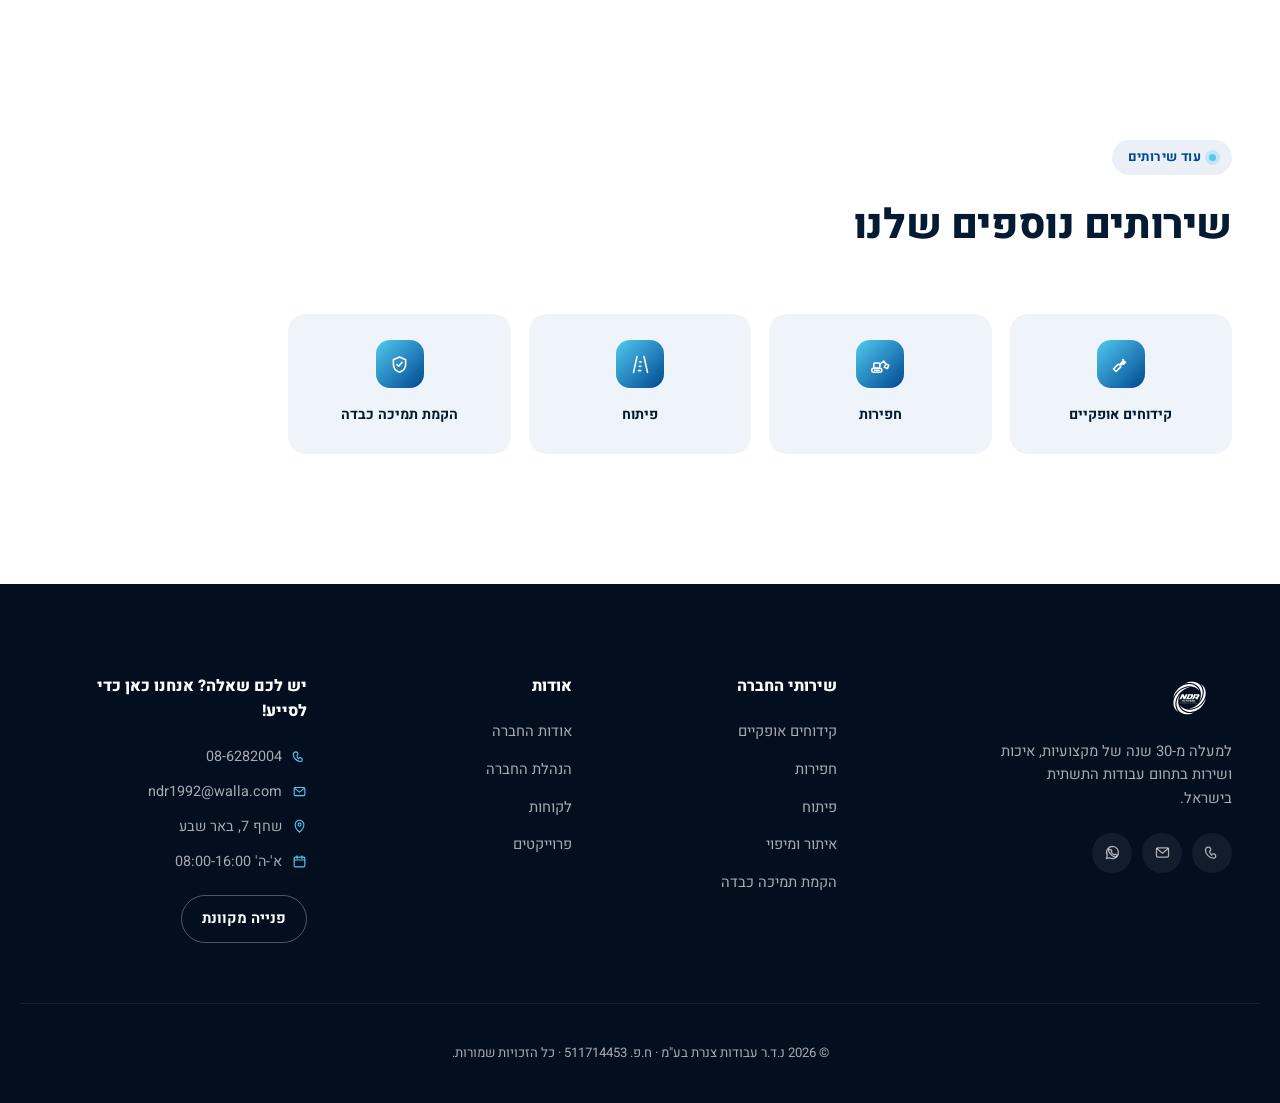
<file: mapping.html>
<!DOCTYPE html>
<html lang="he" dir="rtl">
<head>
<meta charset="UTF-8">
<meta name="viewport" content="width=device-width, initial-scale=1.0">
<title>איתור ומיפוי | נ.ד.ר עבודות צנרת בע"מ</title>
<meta name="description" content="שירותי איתור ומיפוי תשתיות תת קרקעיות בטכנולוגיות מתקדמות, למניעת נזקים וחיסכון בעלויות, כולל דו&quot;חות מפורטים ומדויקים.">
<link rel="icon" href="assets/images/logo.svg?v=20260813" type="image/svg+xml">
<link rel="preconnect" href="https://fonts.googleapis.com">
<link rel="preconnect" href="https://fonts.gstatic.com" crossorigin>
<link href="https://fonts.googleapis.com/css2?family=Heebo:wght@300;400;500;600;700;800;900&display=swap" rel="stylesheet">
<link rel="stylesheet" href="assets/css/style.css?v=20260825c">
</head>
<body>

<svg style="display:none">
  <symbol id="i-home" viewBox="0 0 24 24"><path d="M3 11.5 12 4l9 7.5" /><path d="M5.5 9.5V20h13V9.5" /><path d="M9.5 20v-6h5v6" /></symbol>
  <symbol id="i-info" viewBox="0 0 24 24"><circle cx="12" cy="12" r="9"/><path d="M12 11v6"/><circle cx="12" cy="7.5" r="0.9" fill="currentColor" stroke="none"/></symbol>
  <symbol id="i-tool" viewBox="0 0 24 24"><path d="M14.7 6.3a4 4 0 0 1-5.4 5.4L4 17l3 3 5.3-5.3a4 4 0 0 1 5.4-5.4l-2.6 2.6-2-2 2.6-2.6Z"/></symbol>
  <symbol id="i-users" viewBox="0 0 24 24"><circle cx="9" cy="8.5" r="3.2"/><path d="M3.5 20c.7-3.4 3-5.2 5.5-5.2s4.8 1.8 5.5 5.2"/><circle cx="17" cy="9" r="2.4"/><path d="M15.5 14.3c2.3.2 4 1.8 4.6 4.9"/></symbol>
  <symbol id="i-briefcase" viewBox="0 0 24 24"><rect x="3.5" y="8" width="17" height="11" rx="1.8"/><path d="M8.5 8V6a2 2 0 0 1 2-2h3a2 2 0 0 1 2 2v2"/><path d="M3.5 13h17"/><path d="M10.5 13v1.6h3V13"/></symbol>
  <symbol id="i-image" viewBox="0 0 24 24"><rect x="3.5" y="4.5" width="17" height="15" rx="1.8"/><circle cx="8.5" cy="9.5" r="1.6"/><path d="M4 17.5 9.5 12l3.5 3.5 3-3 4 5"/></symbol>
  <symbol id="i-pin" viewBox="0 0 24 24"><path d="M12 21s7-6.4 7-12a7 7 0 0 0-14 0c0 5.6 7 12 7 12Z"/><circle cx="12" cy="9" r="2.4"/></symbol>
  <symbol id="i-mail" viewBox="0 0 24 24"><rect x="3.5" y="5.5" width="17" height="13" rx="1.8"/><path d="M4 6.5l8 6.5 8-6.5"/></symbol>
  <symbol id="i-phone" viewBox="0 0 24 24"><path d="M6 4.5c1 0 2.5.3 3 1.5.4 1 .7 2.3.3 3-.3.6-1 .9-1.4 1.5-.4.6 2 4.6 2.6 5s.9-1 1.5-1.4c.7-.4 2-.1 3 .3 1.2.5 1.5 2 1.5 3 0 1.8-1.6 2.6-3.2 2.6-5.5 0-11.3-5.8-11.3-11.3C2.5 6.1 4.2 4.5 6 4.5Z"/></symbol>
  <symbol id="i-whatsapp" viewBox="0 0 24 24"><path d="M12 3.5a8.5 8.5 0 0 0-7.3 12.8L3.5 20.5l4.3-1.1A8.5 8.5 0 1 0 12 3.5Z"/><path d="M8.3 8.4c.2-.5.5-.5.8-.5h.6c.2 0 .4 0 .6.5.2.5.7 1.6.7 1.8s0 .3-.2.5c-.1.2-.3.3-.4.5-.2.2-.3.3-.1.6.2.3.8 1.3 1.7 2.1 1.2 1 2.1 1.4 2.4 1.5.3.2.5.1.6-.1l.7-.8c.2-.3.4-.2.6-.1l1.6.8c.2.1.4.2.4.4 0 .2 0 1.1-.4 1.6-.4.5-1.6 1-2.3 1-.6 0-2.3-.2-4.4-1.9-2.6-2.1-4-4.6-4.1-4.9-.1-.3-.9-1.4-.9-2.5s.6-1.7.8-2Z"/></symbol>
  <symbol id="i-arrow" viewBox="0 0 24 24"><path d="M19 12H5"/><path d="M11 6l-6 6 6 6"/></symbol>
  <symbol id="i-up" viewBox="0 0 24 24"><path d="M12 19V5"/><path d="M6 11l6-6 6 6"/></symbol>
  <symbol id="i-menu" viewBox="0 0 24 24"><path d="M4 6.5h16"/><path d="M4 12h16"/><path d="M4 17.5h16"/></symbol>
  <symbol id="i-close" viewBox="0 0 24 24"><path d="M5 5l14 14"/><path d="M19 5 5 19"/></symbol>
  <symbol id="i-check" viewBox="0 0 24 24"><path d="M4 12.5l5.5 5.5L20 7"/></symbol>
  <symbol id="i-network" viewBox="0 0 24 24"><circle cx="12" cy="5" r="2"/><circle cx="5" cy="19" r="2"/><circle cx="19" cy="19" r="2"/><path d="M12 7v5M12 12l-6 5M12 12l6 5"/></symbol>
  <symbol id="i-dig" viewBox="0 0 24 24"><rect x="2" y="16.2" width="11.5" height="4.6" rx="2.3"></rect><path d="M5 18.5h5.5"></path><rect x="4.3" y="10.2" width="7" height="6" rx="1.3"></rect><path d="M11.3 11.6 15.8 8l2.6 4.2"></path><path d="M18.1 11.4 21.5 12.7 20 16.6 16.3 15.2Z"></path></symbol>
  <symbol id="i-road" viewBox="0 0 24 24"><path d="M8 3 4 21"/><path d="M16 3l4 18"/><path d="M11.3 9h1.4M10.6 14h1.8M9.8 19h2.4"/></symbol>
  <symbol id="i-radar" viewBox="0 0 24 24"><circle cx="12" cy="12" r="8.5"/><circle cx="12" cy="12" r="4.5"/><path d="M12 12 18 6"/><circle cx="12" cy="12" r="1" fill="currentColor" stroke="none"/></symbol>
  <symbol id="i-shield" viewBox="0 0 24 24"><path d="M12 3.5 19 6.5v5.3c0 4.7-3 7.7-7 9-4-1.3-7-4.3-7-9V6.5L12 3.5Z"/><path d="M9 12l2 2 4-4.5"/></symbol>
  <symbol id="i-award" viewBox="0 0 24 24"><circle cx="12" cy="8.5" r="5"/><path d="M8.5 12.8 7 20.5l5-2.3 5 2.3-1.5-7.7"/></symbol>
  <symbol id="i-calendar" viewBox="0 0 24 24"><rect x="3.5" y="5" width="17" height="15.5" rx="1.8"/><path d="M3.5 9.5h17"/><path d="M8 3v4M16 3v4"/></symbol>
  <symbol id="i-chevron" viewBox="0 0 24 24"><path d="M6 9l6 6 6-6"/></symbol>
</svg>

<div class="preloader" id="preloader">
  <img src="assets/images/logo.svg?v=20260813" alt="נ.ד.ר עבודות צנרת" class="preloader-logo">
  <div class="preloader-bar"><span></span></div>
</div>

<div class="scroll-progress" id="scrollProgress"></div>

<header class="site-header" id="siteHeader">
  <div class="container header-inner">
    <a href="index.html" class="brand">
      <img src="assets/images/logo.svg?v=20260813" alt="נ.ד.ר עבודות צנרת" class="brand-logo" id="brandLogo">
    </a>

    <nav class="main-menu" id="mainMenu">
      <ul>
        <li><a href="index.html#about">אודות</a></li>
        <li class="nav-dropdown">
          <a href="index.html#services" class="nav-dropdown-trigger">שירותי החברה <svg><use href="#i-chevron"/></svg></a>
          <div class="nav-dropdown-panel">
<!-- NED:NAV-SERVICES -->
            <a href="horizontal-drilling.html"><svg><use href="#i-tool"></use></svg><span>קידוחים אופקיים</span></a>
            <a href="excavation.html"><svg><use href="#i-dig"></use></svg><span>חפירות</span></a>
            <a href="development.html"><svg><use href="#i-road"></use></svg><span>פיתוח</span></a>
            <a href="mapping.html"><svg><use href="#i-radar"></use></svg><span>איתור ומיפוי</span></a>
            <a href="heavy-support.html"><svg><use href="#i-shield"></use></svg><span>הקמת תמיכה כבדה</span></a>
<!-- /NED:NAV-SERVICES -->
            <a href="index.html#services" class="nav-dropdown-all">כל השירותים בעמוד אחד</a>
          </div>
        </li>
        <li><a href="index.html#clients">לקוחות</a></li>
        <li><a href="index.html#projects">פרוייקטים</a></li>
        <li><a href="index.html#contact">צרו קשר</a></li>
      </ul>
    </nav>

    <div class="header-actions">
      <a href="tel:086282004" class="header-phone">
        <svg><use href="#i-phone"/></svg>
        <span>08-6282004</span>
      </a>
      <a href="index.html#contact" class="btn btn-primary btn-sm">לקבלת הצעת מחיר</a>
      <button class="hamburger" id="hamburger" aria-label="פתח תפריט">
        <svg><use href="#i-menu"/></svg>
      </button>
    </div>
  </div>
</header>

<div class="mobile-menu" id="mobileMenu">
  <button class="mobile-menu-close" id="mobileMenuClose" aria-label="סגור תפריט"><svg><use href="#i-close"/></svg></button>
  <ul>
    <li><a href="index.html">בית</a></li>
    <li><a href="index.html#about">אודות</a></li>
    <li class="mobile-menu-group">
      <a href="index.html#services">שירותי החברה</a>
      <ul class="mobile-submenu">
<!-- NED:MOBILE-SERVICES -->
        <li><a href="horizontal-drilling.html">קידוחים אופקיים</a></li>
        <li><a href="excavation.html">חפירות</a></li>
        <li><a href="development.html">פיתוח</a></li>
        <li><a href="mapping.html">איתור ומיפוי</a></li>
        <li><a href="heavy-support.html">הקמת תמיכה כבדה</a></li>
      <!-- /NED:MOBILE-SERVICES -->
      </ul>
    </li>
    <li><a href="index.html#team">הנהלה</a></li>
    <li><a href="index.html#clients">לקוחות</a></li>
    <li><a href="index.html#projects">פרוייקטים</a></li>
    <li><a href="index.html#gallery">גלריה</a></li>
    <li><a href="index.html#contact">צרו קשר</a></li>
  </ul>
  <a href="tel:086282004" class="mobile-phone"><svg><use href="#i-phone"/></svg> 08-6282004</a>
</div>

<main>

  <section class="hero hero--page" id="home">
    <div class="hero-media">
      <img src="assets/images/service-mapping.jpg?v=20260813" alt="איתור ומיפוי תשתיות" id="heroImg">
      <div class="hero-overlay"></div>
      <div class="hero-mesh"></div>
    </div>

    <div class="hero-content container">
      <nav class="breadcrumb reveal" data-reveal aria-label="breadcrumb">
        <a href="index.html">בית</a><span class="sep">/</span><a href="index.html#services">שירותי החברה</a><span class="sep">/</span><span class="current">איתור ומיפוי</span>
      </nav>
      <h1 class="hero-title reveal" data-reveal data-delay="80">איתור <span class="text-gradient">ומיפוי</span></h1>
      <p class="hero-sub reveal" data-reveal data-delay="160">איתור ומיפוי תשתיות תת קרקעיות בטכנולוגיות מתקדמות, למניעת נזקים וחיסכון בעלויות.</p>
      <div class="hero-actions reveal" data-reveal data-delay="240">
        <a href="index.html#contact" class="btn btn-primary btn-lg">
          <span>לקבלת הצעת מחיר</span>
          <svg><use href="#i-arrow"/></svg>
        </a>
        <a href="tel:086282004" class="btn btn-ghost btn-lg">
          <svg><use href="#i-phone"/></svg>
          <span>08-6282004</span>
        </a>
      </div>
    </div>
  </section>

  <section class="service-content">
    <div class="container">
      <p class="lead reveal" data-reveal>נ.ד.ר עבודות צנרת בע"מ מספקת שירותי איתור ומיפוי תשתיות תת קרקעיות באמצעות טכנולוגיות מתקדמות.</p>

      <div class="service-body" style="margin-top:10px;">
        <div class="prose">
          <p class="reveal" data-reveal>שירות האיתור והמיפוי מאפשר לקבלנים ולחברות תשתית לקבל מידע מדויק על מיקום התשתיות הקיימות לפני תחילת העבודה, ובכך למנוע נזקים ולחסוך בעלויות.</p>
          <p class="reveal" data-reveal>הצוותים שלנו מצוידים בציוד סריקה מתקדם ומספקים דו"חות מפורטים ומדויקים.</p>
        </div>

        <aside class="service-feature-box reveal" data-reveal data-reveal-from="right">
          <h4>מה כולל השירות</h4>
          <ul>
            <li><svg><use href="#i-check"/></svg> טכנולוגיות איתור ומיפוי מתקדמות</li>
            <li><svg><use href="#i-check"/></svg> מניעת נזקים ותאונות עבודה</li>
            <li><svg><use href="#i-check"/></svg> חיסכון משמעותי בעלויות פרויקט</li>
            <li><svg><use href="#i-check"/></svg> דו"חות מפורטים ומדויקים</li>
          </ul>
          <a href="index.html#contact" class="btn btn-primary btn-block"><span>לקבלת הצעת מחיר</span><svg><use href="#i-arrow"/></svg></a>
        </aside>
      </div>

      <div class="service-cta-banner reveal" data-reveal>
        <div class="service-cta-text">
          <h3>רוצים לאתר תשתיות לפני חפירה?</h3>
          <p>נשמח לספק לכם מיפוי מדויק ודו"ח מפורט לפני תחילת העבודה.</p>
        </div>
        <a href="index.html#contact" class="btn btn-ghost btn-lg"><span>דברו איתנו</span><svg><use href="#i-arrow"/></svg></a>
      </div>
    </div>
  </section>

  <section class="related-services">
    <div class="container">
      <div class="section-head">
        <p class="section-eyebrow reveal" data-reveal>עוד שירותים</p>
        <h2 class="section-title reveal" data-reveal data-delay="60">שירותים נוספים שלנו</h2>
      </div>
      <div class="related-grid">
        <a class="related-card reveal" data-reveal data-delay="0" href="horizontal-drilling.html"><div class="related-icon"><svg><use href="#i-tool"/></svg></div><span>קידוחים אופקיים</span></a>
        <a class="related-card reveal" data-reveal data-delay="80" href="excavation.html"><div class="related-icon"><svg><use href="#i-dig"/></svg></div><span>חפירות</span></a>
        <a class="related-card reveal" data-reveal data-delay="120" href="development.html"><div class="related-icon"><svg><use href="#i-road"/></svg></div><span>פיתוח</span></a>
        <a class="related-card reveal" data-reveal data-delay="160" href="heavy-support.html"><div class="related-icon"><svg><use href="#i-shield"/></svg></div><span>הקמת תמיכה כבדה</span></a>
      </div>
    </div>
  </section>

</main>

<footer class="site-footer">
  <div class="container footer-grid">
    <div class="footer-brand">
      <a href="index.html"><img src="assets/images/logo.svg?v=20260813" alt="נ.ד.ר עבודות צנרת" class="footer-logo"></a>
      <p>למעלה מ-30 שנה של מקצועיות, איכות ושירות בתחום עבודות התשתית בישראל.</p>
      <div class="footer-social">
        <a href="tel:086282004" aria-label="התקשרו אלינו"><svg><use href="#i-phone"/></svg></a>
        <a href="mailto:ndr1992@walla.com" aria-label="שלחו מייל"><svg><use href="#i-mail"/></svg></a>
        <a href="https://wa.me/97286282004" target="_blank" rel="noopener" aria-label="וואטסאפ"><svg><use href="#i-whatsapp"/></svg></a>
      </div>
    </div>

    <div class="footer-col">
      <h4>שירותי החברה</h4>
      <ul>
<!-- NED:FOOTER-SERVICES -->
        <li><a href="horizontal-drilling.html">קידוחים אופקיים</a></li>
        <li><a href="excavation.html">חפירות</a></li>
        <li><a href="development.html">פיתוח</a></li>
        <li><a href="mapping.html">איתור ומיפוי</a></li>
        <li><a href="heavy-support.html">הקמת תמיכה כבדה</a></li>
      <!-- /NED:FOOTER-SERVICES -->
</ul>
    </div>

    <div class="footer-col">
      <h4>אודות</h4>
      <ul>
        <li><a href="index.html#about">אודות החברה</a></li>
        <li><a href="index.html#team">הנהלת החברה</a></li>
        <li><a href="index.html#clients">לקוחות</a></li>
        <li><a href="index.html#projects">פרוייקטים</a></li>
      </ul>
    </div>

    <div class="footer-col">
      <h4>יש לכם שאלה? אנחנו כאן כדי לסייע!</h4>
      <ul class="footer-contact">
        <li><svg><use href="#i-phone"/></svg> 08-6282004</li>
        <li><svg><use href="#i-mail"/></svg> ndr1992@walla.com</li>
        <li><svg><use href="#i-pin"/></svg> שחף 7, באר שבע</li>
        <li><svg><use href="#i-calendar"/></svg> א'-ה' 08:00-16:00</li>
      </ul>
      <a href="index.html#contact" class="btn btn-outline-light btn-sm">פנייה מקוונת</a>
    </div>
  </div>

  <div class="footer-bottom container">
    <p>© 2026 נ.ד.ר עבודות צנרת בע"מ · ח.פ. 511714453 · כל הזכויות שמורות.</p>
  </div>
</footer>

<button class="back-to-top" id="backToTop" aria-label="חזרה למעלה">
  <svg><use href="#i-up"/></svg>
</button>

<a href="https://wa.me/97286282004" target="_blank" rel="noopener" class="whatsapp-fab" aria-label="צור קשר בוואטסאפ">
  <svg><use href="#i-whatsapp"/></svg>
</a>

<script src="assets/js/main.js?v=20260825c"></script>
</body>
</html>
</file>
<file: assets/css/style.css>
/* =========================================================
   נ.ד.ר עבודות צנרת - Stylesheet
========================================================= */

:root{
  --blue-dark: #004890;
  --blue-dark-2: #003469;
  --blue-light: #52c9f0;
  --blue-light-2: #8fe0ff;
  --navy: #041b33;
  --navy-2: #071f3d;
  --ink: #0b1f33;
  --gray-700: #3c4a5a;
  --gray-500: #64768a;
  --gray-300: #b9c6d4;
  --gray-100: #eef4f9;
  --bg: #f6f9fc;
  --white: #ffffff;

  --radius-sm: 10px;
  --radius-md: 18px;
  --radius-lg: 28px;
  --radius-xl: 40px;

  --shadow-sm: 0 4px 14px rgba(4, 27, 51, .06);
  --shadow-md: 0 14px 34px rgba(4, 27, 51, .10);
  --shadow-lg: 0 30px 60px -12px rgba(4, 27, 51, .22);
  --shadow-glow: 0 0 0 1px rgba(82,201,240,.16), 0 20px 45px -10px rgba(0,72,144,.35);

  --ease: cubic-bezier(.16,.84,.36,1);
  --ease-soft: cubic-bezier(.4,0,.2,1);

  --header-h: 250px;
}

*,*::before,*::after{ box-sizing: border-box; }
html{ scroll-behavior: smooth; }
body{
  margin:0;
  font-family: 'Heebo', -apple-system, BlinkMacSystemFont, sans-serif;
  color: var(--ink);
  background: var(--bg);
  line-height: 1.6;
  -webkit-font-smoothing: antialiased;
  overflow-x: hidden;
}
img{ max-width:100%; display:block; }
a{ color: inherit; text-decoration: none; }
ul{ list-style:none; margin:0; padding:0; }
button{ font-family: inherit; cursor:pointer; border:none; background:none; color:inherit; }
input,select,textarea{ font-family:inherit; }
svg{ width:1em; height:1em; fill:none; stroke:currentColor; stroke-width:1.8; stroke-linecap:round; stroke-linejoin:round; }

.container{
  width: 100%;
  max-width: 1240px;
  margin: 0 auto;
  padding: 0 28px;
}

::selection{ background: var(--blue-light); color: var(--navy); }

::-webkit-scrollbar{ width:10px; }
::-webkit-scrollbar-track{ background: var(--gray-100); }
::-webkit-scrollbar-thumb{ background: linear-gradient(var(--blue-dark), var(--blue-light)); border-radius: 10px; }

/* =========================================================
   UTILITIES
========================================================= */
.text-gradient{
  background: linear-gradient(92deg, var(--blue-light-2), var(--blue-light) 45%, #ffffff 100%);
  -webkit-background-clip: text; background-clip:text; color: transparent;
}
.section-eyebrow{
  display:inline-flex; align-items:center; gap:8px;
  font-size: .82rem; font-weight:700; letter-spacing:.03em;
  color: var(--blue-dark);
  background: rgba(0,72,144,.08);
  padding: 7px 16px; border-radius: 100px;
  margin-bottom: 18px;
}
.section-eyebrow::before{ content:''; width:7px; height:7px; border-radius:50%; background: var(--blue-light); box-shadow: 0 0 0 4px rgba(82,201,240,.25); }
.section-head.light .section-eyebrow{ color: var(--blue-light-2); background: rgba(255,255,255,.1); }
.section-title{
  font-size: clamp(1.9rem, 3.2vw, 2.7rem);
  font-weight: 800;
  letter-spacing: -.01em;
  margin: 0 0 16px;
  color: var(--navy);
}
.section-head.light .section-title{ color: var(--white); }
.section-sub{
  font-size: 1.05rem;
  color: var(--gray-500);
  max-width: 620px;
  margin: 0;
}
.section-head.light .section-sub{ color: rgba(255,255,255,.72); }
.section-head{ margin-bottom: 56px; }

.btn{
  display:inline-flex; align-items:center; justify-content:center; gap:10px;
  font-weight:700; font-size: .98rem;
  padding: 15px 28px; border-radius: 100px;
  transition: transform .35s var(--ease), box-shadow .35s var(--ease), background .3s, color .3s;
  white-space: nowrap;
  position: relative;
}
.btn svg{ width:18px; height:18px; transition: transform .35s var(--ease); }
.btn-primary{
  background: linear-gradient(135deg, var(--blue-light) 0%, var(--blue-dark) 100%);
  color: #fff;
  box-shadow: var(--shadow-glow);
}
.btn-primary:hover{ transform: translateY(-3px); box-shadow: 0 22px 40px -8px rgba(0,72,144,.45); }
.btn-primary:hover svg{ transform: translateX(-4px); }
.btn-ghost{
  background: rgba(255,255,255,.08);
  color: #fff;
  border: 1.5px solid rgba(255,255,255,.35);
  backdrop-filter: blur(6px);
}
.btn-ghost:hover{ background: rgba(255,255,255,.18); transform: translateY(-3px); }
.btn-outline-light{ border: 1.5px solid rgba(255,255,255,.3); color:#fff; }
.btn-outline-light:hover{ background: #fff; color: var(--navy); }
.btn-sm{ padding: 11px 20px; font-size: .88rem; }
.btn-lg{ padding: 18px 34px; font-size: 1.02rem; }
.btn-block{ width:100%; }

.card-link{
  display:inline-flex; align-items:center; gap:8px;
  font-weight:700; font-size:.92rem; color: var(--blue-dark);
  margin-top:6px;
}
.card-link svg{ width:16px; height:16px; transition: transform .3s var(--ease); }
.card-link:hover svg{ transform: translateX(-5px); }

.text-link{
  display:inline-flex; align-items:center; gap:10px; font-weight:700; color: var(--blue-dark);
  padding-bottom:3px; border-bottom: 2px solid rgba(0,72,144,.2);
  transition: border-color .3s, gap .3s;
}
.text-link:hover{ border-color: var(--blue-dark); gap:14px; }
.text-link svg{ width:17px; height:17px; }

/* reveal-on-scroll */
[data-reveal]{
  opacity:0;
  transform: translateY(34px);
  transition: opacity .8s var(--ease), transform .8s var(--ease);
  transition-delay: calc(var(--d, 0) * 1ms);
}
[data-reveal][data-reveal-from="right"]{ transform: translateX(46px); }
[data-reveal].is-visible{ opacity:1; transform: translate(0,0); }

/* =========================================================
   PRELOADER
========================================================= */
.preloader{
  position: fixed; inset:0; z-index: 9999;
  background: linear-gradient(160deg, var(--navy), var(--blue-dark-2));
  display:flex; flex-direction:column; align-items:center; justify-content:center; gap: 26px;
  transition: opacity .7s var(--ease-soft), visibility .7s;
}
.preloader.is-hidden{ opacity:0; visibility:hidden; pointer-events:none; }
.preloader-logo{
  width: 220px;
  filter: brightness(0) invert(1);
  animation: pulseLogo 1.6s ease-in-out infinite;
}
.preloader-bar{ width: 220px; height:4px; border-radius:6px; background: rgba(255,255,255,.15); overflow:hidden; }
.preloader-bar span{ display:block; height:100%; width:40%; background: linear-gradient(90deg, var(--blue-light), #fff); border-radius:6px; animation: loadBar 1.1s ease-in-out infinite; }
@keyframes loadBar{ 0%{ transform: translateX(-100%);} 100%{ transform: translateX(350%);} }
@keyframes pulseLogo{ 0%,100%{ opacity:.75; transform:scale(1);} 50%{ opacity:1; transform:scale(1.04);} }

/* =========================================================
   SCROLL PROGRESS
========================================================= */
.scroll-progress{
  position: fixed; top:0; left:0; height: 3px; width:0%;
  background: linear-gradient(90deg, var(--blue-dark), var(--blue-light));
  z-index: 1001;
  transition: width .1s linear;
}

/* =========================================================
   SIDE ICON NAV
========================================================= */
.side-nav{
  position: fixed;
  top: 50%; left: 22px; transform: translateY(-50%);
  z-index: 900;
}
.side-nav ul{ display:flex; flex-direction:column; gap:6px; background: rgba(255,255,255,.65); backdrop-filter: blur(16px); border: 1px solid rgba(255,255,255,.6); padding:10px; border-radius: 100px; box-shadow: var(--shadow-md); }
.side-nav a{
  position:relative;
  width: 44px; height:44px; border-radius:50%;
  display:flex; align-items:center; justify-content:center;
  color: var(--blue-dark);
  transition: background .3s, color .3s, transform .3s var(--ease);
}
.side-nav a svg{ width:19px; height:19px; }
.side-nav a span{
  position:absolute; right: 58px; top:50%; transform: translateY(-50%) translateX(8px);
  background: var(--navy); color:#fff; font-size:.8rem; font-weight:600; white-space:nowrap;
  padding: 7px 14px; border-radius: 8px;
  opacity:0; pointer-events:none; transition: opacity .25s, transform .25s;
}
.side-nav a span::after{ content:''; position:absolute; top:50%; right:-5px; transform: translateY(-50%); border: 5px solid transparent; border-right-color: var(--navy); }
.side-nav a:hover{ background: var(--gray-100); transform: scale(1.08); }
.side-nav a:hover span{ opacity:1; transform: translateY(-50%) translateX(0); }
.side-nav a.active{ background: linear-gradient(135deg, var(--blue-light), var(--blue-dark)); color:#fff; }

@media (max-width: 1100px){ .side-nav{ display:none; } }

/* =========================================================
   HEADER
========================================================= */
.site-header{
  position: fixed; top:0; left:0; right:0; z-index: 800;
  height: var(--header-h);
  display:flex; align-items:center;
  transition: background .4s var(--ease-soft), box-shadow .4s, height .3s;
}
.header-inner{ display:flex; align-items:center; justify-content:space-between; width:100%; }
.brand-logo{ height: 210px; width:auto; transition: filter .4s, height .3s; filter: brightness(0) invert(1); }
.main-menu ul{ display:flex; gap: 6px; }
.main-menu a{
  display:inline-block; padding: 10px 16px; border-radius: 100px;
  font-weight: 600; font-size:.96rem; color: rgba(255,255,255,.88);
  transition: background .3s, color .3s;
  position:relative;
}
.main-menu a:hover{ background: rgba(255,255,255,.12); color:#fff; }
.header-actions{ display:flex; align-items:center; gap:14px; }
.header-phone{ display:flex; align-items:center; gap:8px; font-weight:700; color:#fff; font-size:.95rem; }
.header-phone svg{ width:17px; height:17px; }
.hamburger{ display:none; width:44px; height:44px; align-items:center; justify-content:center; border-radius:50%; color:#fff; }
.hamburger svg{ width:22px; height:22px; }

.site-header.is-scrolled{
  background: rgba(255,255,255,.85);
  backdrop-filter: blur(18px) saturate(160%);
  box-shadow: 0 6px 24px rgba(4,27,51,.08);
  height: 190px;
}
.site-header.is-scrolled .brand-logo{ filter:none; height:150px; }
.site-header.is-scrolled .main-menu a{ color: var(--ink); }
.site-header.is-scrolled .main-menu a:hover{ background: var(--gray-100); color: var(--blue-dark); }
.site-header.is-scrolled .header-phone{ color: var(--navy); }
.site-header.is-scrolled .hamburger{ color: var(--navy); }

/* Nav dropdown (שירותי החברה) */
.nav-dropdown{ position:relative; padding-bottom: 16px; margin-bottom: -16px; }
.nav-dropdown-trigger{
  display:inline-flex; align-items:center; gap:6px;
  padding: 10px 16px; border-radius: 100px;
  font-weight:600; font-size:.96rem; color: rgba(255,255,255,.88);
  transition: background .3s, color .3s;
}
.nav-dropdown-trigger svg{ width:12px; height:12px; transition: transform .3s var(--ease); }
.nav-dropdown-trigger:hover{ background: rgba(255,255,255,.12); color:#fff; }
.site-header.is-scrolled .nav-dropdown-trigger{ color: var(--ink); }
.site-header.is-scrolled .nav-dropdown-trigger:hover{ background: var(--gray-100); color: var(--blue-dark); }

.nav-dropdown-panel{
  position:absolute; top:100%; right:50%; transform: translateX(50%) translateY(6px);
  width: 300px; background:#fff; border-radius: var(--radius-md); box-shadow: var(--shadow-lg);
  padding:10px; display:grid; gap:2px;
  opacity:0; visibility:hidden; pointer-events:none;
  transition: opacity .3s var(--ease), transform .3s var(--ease), visibility .3s;
}
.nav-dropdown:hover .nav-dropdown-panel,
.nav-dropdown:focus-within .nav-dropdown-panel{
  opacity:1; visibility:visible; pointer-events:auto; transform: translateX(50%) translateY(0);
}
.nav-dropdown:hover .nav-dropdown-trigger svg{ transform: rotate(180deg); }
.nav-dropdown-panel a{
  display:flex; align-items:center; gap:12px; padding:10px 12px; border-radius:12px;
  color: var(--ink); font-weight:600; font-size:.88rem;
  transition: background .25s, color .25s;
}
.nav-dropdown-panel a:hover{ background: var(--gray-100); color: var(--blue-dark); }
.nav-dropdown-panel a svg{
  width:16px; height:16px; color: var(--blue-dark);
  background: rgba(0,72,144,.08); padding:8px; border-radius:10px; box-sizing:content-box; flex-shrink:0;
}
.nav-dropdown-panel .nav-dropdown-all{
  margin-top:4px; border-top:1px solid var(--gray-100); padding-top:14px;
  justify-content:center; color: var(--blue-dark);
}

@media (max-width: 1100px){
  .main-menu{ display:none; }
  .header-phone span{ display:none; }
  .hamburger{ display:flex; }
}
@media (max-width: 640px){
  .header-actions .btn-sm{ display:none; }
}
@media (max-width: 900px){
  :root{ --header-h: 172px; }
  .brand-logo{ height: 138px; }
  .site-header.is-scrolled{ height: 134px; }
  .site-header.is-scrolled .brand-logo{ height: 108px; }
}
@media (max-width: 560px){
  :root{ --header-h: 132px; }
  .brand-logo{ height: 108px; }
  .site-header.is-scrolled{ height: 108px; }
  .site-header.is-scrolled .brand-logo{ height: 87px; }
}

/* Mobile menu */
.mobile-menu{
  position: fixed; inset:0; z-index: 1100;
  background: linear-gradient(160deg, var(--navy), var(--blue-dark-2));
  display:flex; flex-direction:column; align-items:center; justify-content:center; gap: 30px;
  transform: translateY(-100%);
  transition: transform .5s var(--ease-soft);
  overflow-y: auto; padding: 100px 24px 40px;
}
.mobile-menu.is-open{ transform: translateY(0); }
.mobile-menu ul{ display:flex; flex-direction:column; align-items:center; gap:14px; }
.mobile-menu a{ font-size: 1.5rem; font-weight:700; color:#fff; }
.mobile-menu-close{ position:fixed; top:26px; left:26px; width:46px; height:46px; border-radius:50%; background: rgba(255,255,255,.1); color:#fff; display:flex; align-items:center; justify-content:center; z-index:2; }
.mobile-menu-group{ display:flex; flex-direction:column; align-items:center; gap:14px; }
.mobile-submenu{ display:flex; flex-direction:column; align-items:center; gap:12px; margin-top:6px; }
.mobile-submenu a{ font-size:.98rem; font-weight:600; color: rgba(255,255,255,.6); }
.mobile-submenu a:hover{ color: var(--blue-light-2); }
.mobile-phone{ display:flex; align-items:center; gap:10px; font-size:1.2rem; font-weight:700; color: var(--blue-light); }

/* =========================================================
   HERO
========================================================= */
.hero{
  position:relative;
  min-height: 100svh;
  display:flex; align-items:center;
  overflow:hidden;
  padding-top: var(--header-h);
}
.hero-media{ position:absolute; inset:0; z-index:0; }
.hero-media img{ width:100%; height:100%; object-fit:cover; transform: scale(1.08); will-change: transform; }

/* וידאו רקע - יושב מעל התמונה ומופיע רק כשהוא באמת מוכן לנגן,
   כך שהתמונה משמשת כ-fallback מלא ואין הבהוב או מסך שחור */
.hero-media video{
  position:absolute; inset:0;
  width:100%; height:100%; object-fit:cover;
  transform: scale(1.08);
  opacity:0; transition: opacity .9s var(--ease-soft);
  pointer-events:none;
}
.hero-media video.is-playing{ opacity:1; }
@media (prefers-reduced-motion: reduce){
  .hero-media video{ display:none; }   /* מכבד העדפת מערכת לצמצום תנועה */
}
.hero-overlay{
  position:absolute; inset:0;
  background: linear-gradient(180deg, rgba(2,14,28,.78) 0%, rgba(2,20,40,.55) 45%, rgba(2,14,28,.92) 100%),
              linear-gradient(100deg, rgba(0,20,45,.9) 5%, rgba(0,30,60,.25) 55%);
}
.hero-mesh{
  position:absolute; inset:0; z-index:1; pointer-events:none; opacity:.55;
  background:
    radial-gradient(600px 400px at 15% 20%, rgba(82,201,240,.28), transparent 60%),
    radial-gradient(500px 500px at 90% 80%, rgba(82,201,240,.18), transparent 60%);
  animation: meshDrift 14s ease-in-out infinite alternate;
}
@keyframes meshDrift{ 0%{ transform: translate(0,0);} 100%{ transform: translate(-20px, 24px);} }

.hero-content{ position:relative; z-index:2; padding-top: 30px; padding-bottom: 30px; }
.eyebrow{
  display:inline-flex; align-items:center; gap:10px;
  color: var(--blue-light-2); font-weight:700; font-size:.9rem; letter-spacing:.02em;
  background: rgba(255,255,255,.08); border:1px solid rgba(255,255,255,.18);
  padding: 8px 18px; border-radius:100px; backdrop-filter: blur(6px);
  margin-bottom: 26px;
}
.hero-title{
  font-size: clamp(2.6rem, 6.4vw, 5.2rem);
  font-weight: 800; line-height:1.08; letter-spacing:-.02em;
  color:#fff; max-width: 16ch; margin: 0 0 24px;
}
.hero-sub{
  font-size: clamp(1.05rem, 1.6vw, 1.28rem);
  color: rgba(255,255,255,.78);
  max-width: 620px; margin: 0 0 40px;
}
.hero-actions{ display:flex; gap:18px; flex-wrap:wrap; margin-bottom: 68px; }

.hero-stats{
  display:grid; grid-template-columns: repeat(4, minmax(0,1fr));
  gap: 20px; max-width: 900px;
  border-top: 1px solid rgba(255,255,255,.16); padding-top: 34px;
}
.stat{ color:#fff; }
.stat-num{ font-size: clamp(1.7rem, 2.6vw, 2.5rem); font-weight:800; color: var(--blue-light-2); }
.stat-plus{ font-size: 1.2rem; font-weight:800; color: var(--blue-light-2); }
.stat p{ margin: 4px 0 0; font-size: .85rem; color: rgba(255,255,255,.65); }

.scroll-cue{
  position:absolute; bottom: 34px; left:50%; transform: translateX(-50%);
  width:28px; height:44px; border: 2px solid rgba(255,255,255,.5); border-radius:20px;
  z-index:2;
}
.scroll-cue span{ position:absolute; top:8px; left:50%; transform: translateX(-50%); width:4px; height:8px; border-radius:4px; background:#fff; animation: cueMove 1.8s ease-in-out infinite; }
@keyframes cueMove{ 0%{ opacity:1; top:8px;} 70%{opacity:0;} 100%{ opacity:0; top:22px;} }

@media (max-width: 900px){
  .hero-stats{ grid-template-columns: repeat(2, minmax(0,1fr)); row-gap: 30px; }
}

/* =========================================================
   SECTION DIVIDER
========================================================= */
.section-divider{
  height: 90px; margin-top: 40px;
  background: radial-gradient(ellipse at 30% 0%, rgba(82,201,240,.14), transparent 60%);
}

/* =========================================================
   ABOUT
========================================================= */
.about{ position:relative; padding: 130px 0 40px; background: var(--white); }
.about-grid{ display:grid; grid-template-columns: .95fr 1.05fr; gap: 76px; align-items:center; }
.about-media{ position:relative; }
.about-media-frame{
  border-radius: var(--radius-lg); overflow:hidden; box-shadow: var(--shadow-lg);
  transform: rotate(-1.4deg);
  transition: transform .5s var(--ease);
}
.about-media-frame:hover{ transform: rotate(0deg) scale(1.01); }
.about-media-frame img{ aspect-ratio: 4/3.4; object-fit:cover; }
.about-badge{
  position:absolute; bottom:-30px; right: -22px;
  background: #fff; border-radius: var(--radius-md); box-shadow: var(--shadow-lg);
  padding: 18px 22px; display:flex; align-items:center; gap:14px;
  animation: floatY 5s ease-in-out infinite;
}
.about-badge svg{ width:30px; height:30px; color: var(--blue-dark); }
.about-badge strong{ display:block; font-size:1.3rem; color: var(--navy); font-weight:800; }
.about-badge span{ font-size:.78rem; color: var(--gray-500); }
@keyframes floatY{ 0%,100%{ transform: translateY(0);} 50%{ transform: translateY(-10px);} }

.about-text{ color: var(--gray-700); font-size: 1.08rem; margin-bottom: 26px; }
.about-points{ display:grid; gap:14px; margin-bottom: 32px; }
.about-points li{ display:flex; align-items:center; gap:12px; font-weight:600; color: var(--ink); }
.about-points svg{ width:22px; height:22px; padding:4px; border-radius:50%; background: rgba(0,72,144,.1); color: var(--blue-dark); flex-shrink:0; }

@media (max-width: 900px){
  .about-grid{ grid-template-columns: 1fr; gap: 60px; }
  .about-badge{ right: 10px; }
}

/* =========================================================
   SERVICES
========================================================= */
.services{ padding: 90px 0 130px; background: var(--white); }
.services-grid{ display:grid; grid-template-columns: repeat(3, 1fr); gap: 26px; }
.service-card{
  background: var(--gray-100);
  border-radius: var(--radius-lg);
  padding: 38px 32px;
  transition: transform .45s var(--ease), box-shadow .45s var(--ease), background .45s;
  position:relative; overflow:hidden;
}
.service-card::before{
  content:''; position:absolute; inset:0; opacity:0; border-radius: inherit;
  background: linear-gradient(160deg, var(--blue-dark), var(--blue-dark-2) 55%, var(--navy));
  transition: opacity .45s var(--ease);
  z-index:0;
}
.service-card:hover{ transform: translateY(-10px); box-shadow: var(--shadow-lg); }
.service-card:hover::before{ opacity:1; }
.service-card > *{ position:relative; z-index:1; }
.service-icon{
  width: 60px; height:60px; border-radius: 16px;
  display:flex; align-items:center; justify-content:center;
  background: linear-gradient(135deg, var(--blue-light), var(--blue-dark));
  color:#fff; margin-bottom: 24px;
  transition: transform .45s var(--ease);
}
.service-icon svg{ width:26px; height:26px; }
.service-card:hover .service-icon{ transform: rotate(-8deg) scale(1.08); }
.service-card h3{ font-size: 1.28rem; font-weight:800; margin: 0 0 12px; color: var(--navy); transition: color .4s; }
.service-card p{ color: var(--gray-500); font-size: .96rem; margin:0 0 6px; transition: color .4s; }
.service-card:hover h3, .service-card:hover p{ color: #fff; }
.service-card:hover p{ color: rgba(255,255,255,.75); }
.service-card .card-link{ color: var(--blue-dark); }
.service-card:hover .card-link{ color: var(--blue-light-2); }

@media (max-width: 980px){ .services-grid{ grid-template-columns: repeat(2,1fr); } }
@media (max-width: 620px){ .services-grid{ grid-template-columns: 1fr; } }

/* =========================================================
   VALUES
========================================================= */
.values{
  position:relative; overflow:hidden;
  padding: 120px 0;
  background: linear-gradient(165deg, var(--navy) 0%, var(--blue-dark-2) 55%, var(--blue-dark) 100%);
}
.values-mesh{
  position:absolute; inset:0;
  background: radial-gradient(700px 500px at 85% 10%, rgba(82,201,240,.22), transparent 60%),
              radial-gradient(600px 500px at 10% 90%, rgba(82,201,240,.14), transparent 60%);
}
.values .container{ position:relative; }
.values-grid{ display:grid; grid-template-columns: repeat(3,1fr); gap: 26px; }
.value-card{
  background: rgba(255,255,255,.06);
  border: 1px solid rgba(255,255,255,.14);
  backdrop-filter: blur(10px);
  border-radius: var(--radius-lg);
  padding: 40px 34px;
  transition: transform .45s var(--ease), background .4s;
}
.value-card:hover{ transform: translateY(-8px); background: rgba(255,255,255,.1); }
.value-icon{
  width:64px; height:64px; border-radius: 18px;
  background: rgba(255,255,255,.1); color: var(--blue-light-2);
  display:flex; align-items:center; justify-content:center; margin-bottom:24px;
}
.value-icon svg{ width:28px; height:28px; }
.value-card h3{ color:#fff; font-size:1.35rem; font-weight:800; margin:0 0 12px; }
.value-card p{ color: rgba(255,255,255,.68); margin:0; }

@media (max-width: 900px){ .values-grid{ grid-template-columns:1fr; } }

/* =========================================================
   TEAM
========================================================= */
.team{ padding: 130px 0; background: var(--white); }
.team-grid{ display:grid; grid-template-columns: repeat(6,1fr); gap: 22px; }
.team-card{ text-align:center; }
.team-photo{
  border-radius: var(--radius-lg); overflow:hidden; aspect-ratio: 1/1.08;
  box-shadow: var(--shadow-sm); margin-bottom: 18px; position:relative;
}
.team-photo::after{
  content:''; position:absolute; inset:0;
  background: linear-gradient(180deg, transparent 55%, rgba(0,30,60,.55));
  opacity:0; transition: opacity .4s;
}
.team-photo img{ width:100%; height:100%; object-fit:cover; transition: transform .6s var(--ease); }
.team-card:hover .team-photo img{ transform: scale(1.08); }
.team-card:hover .team-photo::after{ opacity:1; }
.team-card h3{ font-size: 1.02rem; font-weight:800; margin:0 0 4px; color: var(--navy); }
.team-card p{ font-size: .84rem; color: var(--gray-500); margin:0; }

@media (max-width: 980px){ .team-grid{ grid-template-columns: repeat(3,1fr); row-gap: 40px; } }
@media (max-width: 560px){ .team-grid{ grid-template-columns: repeat(2,1fr); } }

/* =========================================================
   CLIENTS / MARQUEE
========================================================= */
.clients{ padding: 100px 0 110px; background: var(--gray-100); }
.marquee{ overflow:hidden; position:relative; mask-image: linear-gradient(90deg, transparent, #000 8%, #000 92%, transparent); }
.marquee-track{ display:flex; width:max-content; gap: 70px; animation: scrollX 26s linear infinite; }
.marquee:hover .marquee-track{ animation-play-state: paused; }
.marquee-track span{
  font-size: 1.5rem; font-weight:800; color: var(--gray-300);
  white-space:nowrap; transition: color .3s;
}
.marquee-track span:hover{ color: var(--blue-dark); }
@keyframes scrollX{ from{ transform: translateX(0);} to{ transform: translateX(-50%);} }

/* =========================================================
   PROJECTS
========================================================= */
.projects{ padding: 90px 0 130px; background: var(--white); }
.projects-grid{ display:grid; grid-template-columns: repeat(3, 1fr); gap: 28px; }
.project-card{
  border-radius: var(--radius-lg); overflow:hidden; background: var(--gray-100);
  box-shadow: var(--shadow-sm);
  transition: transform .5s var(--ease), box-shadow .5s var(--ease);
}
.project-card:hover{ transform: translateY(-8px); box-shadow: var(--shadow-lg); }
.project-img{ aspect-ratio: 4/2.7; overflow:hidden; }
.project-img img{ width:100%; height:100%; object-fit:cover; transition: transform .7s var(--ease); }
.project-card:hover .project-img img{ transform: scale(1.09); }
.project-info{ padding: 26px 26px 28px; }
.project-year{ display:inline-flex; align-items:center; gap:7px; font-size:.78rem; font-weight:700; color: var(--blue-dark); background: rgba(0,72,144,.08); padding:5px 12px; border-radius:100px; margin-bottom: 14px; }
.project-year svg{ width:13px; height:13px; }
.project-info h3{ font-size: 1.22rem; font-weight:800; margin:0 0 10px; color: var(--navy); }
.project-info p{ color: var(--gray-500); font-size:.92rem; margin: 0 0 6px; }

.project-card-cta{ background: linear-gradient(150deg, var(--blue-dark), var(--navy)); display:flex; }
.project-cta-inner{ padding: 40px 32px; display:flex; flex-direction:column; align-items:flex-start; gap: 14px; height:100%; justify-content:center; }
.project-cta-inner svg{ width:36px; height:36px; color: var(--blue-light-2); }
.project-cta-inner h3{ color:#fff; font-size:1.3rem; font-weight:800; margin:0; }
.project-cta-inner p{ color: rgba(255,255,255,.7); margin:0 0 8px; }

@media (max-width: 980px){ .projects-grid{ grid-template-columns: repeat(2,1fr); } }
@media (max-width: 620px){ .projects-grid{ grid-template-columns: 1fr; } }

/* project modal */
.project-modal{ position: fixed; inset:0; z-index: 1300; display:flex; align-items:center; justify-content:center; padding: 24px; opacity:0; visibility:hidden; transition: opacity .4s, visibility .4s; }
.project-modal.is-open{ opacity:1; visibility:visible; }
.project-modal-backdrop{ position:absolute; inset:0; background: rgba(3,16,32,.72); backdrop-filter: blur(6px); }
.project-modal-panel{
  position:relative; background:#fff; border-radius: var(--radius-lg); overflow:hidden;
  max-width: 1000px; width:100%; max-height: 90vh; overflow-y:auto;
  /* minmax(0,…) ולא 1fr: אחרת רצועת התמונות הממוזערות (רוחב טבעי של
     16 תמונות ≈ 1200px) מנפחת את עמודת המדיה וסוחטת את הטקסט לרצועה צרה */
  display:grid; grid-template-columns: minmax(0,1fr) minmax(0,1fr);
  box-shadow: var(--shadow-lg);
  transform: scale(.92) translateY(20px); transition: transform .45s var(--ease);
}
.project-modal.is-open .project-modal-panel{ transform: scale(1) translateY(0); }
.project-modal-media{ min-height: 280px; display:flex; flex-direction:column; min-width:0; }
.project-modal-body{ padding: 40px 36px; }
.project-modal-body h3{ font-size:1.5rem; font-weight:800; color: var(--navy); margin: 10px 0 16px; }
.project-modal-body h4{ font-size:.95rem; font-weight:800; color: var(--blue-dark); margin: 22px 0 8px; }
.project-modal-body p{ color: var(--gray-700); margin:0; }
/* גלריית תמונות בתוך חלון הפרויקט */
.pm-stage{ position:relative; background:#04162b; }
.pm-stage img{ width:100%; height:100%; min-height:300px; max-height:52vh; object-fit:cover; display:block; }
.pm-nav{
  position:absolute; top:50%; transform:translateY(-50%);
  width:40px; height:40px; border-radius:50%;
  background:rgba(4,22,43,.6); color:#fff; backdrop-filter:blur(6px);
  display:flex; align-items:center; justify-content:center;
  transition:background .25s, transform .25s;
}
.pm-nav:hover{ background:rgba(4,22,43,.85); transform:translateY(-50%) scale(1.08); }
.pm-nav svg{ width:20px; height:20px; }
.pm-prev{ right:12px; }
.pm-prev svg{ transform:rotate(90deg); }
.pm-next{ left:12px; }
.pm-next svg{ transform:rotate(-90deg); }
.pm-counter{
  position:absolute; bottom:12px; left:50%; transform:translateX(-50%);
  background:rgba(4,22,43,.7); color:#fff; font-size:.76rem; font-weight:700;
  padding:5px 12px; border-radius:100px; backdrop-filter:blur(6px);
  direction:ltr;   /* אחרת "1 / 16" מוצג הפוך */
}
.pm-thumbs{
  display:flex; gap:8px; padding:10px; overflow-x:auto;
  background:#071f3d; scrollbar-width:thin;
  min-width:0;   /* מאפשר לרצועה לגלול במקום להרחיב את העמודה */
}
.pm-thumbs::-webkit-scrollbar{ height:6px; }
.pm-thumbs::-webkit-scrollbar-thumb{ background:rgba(255,255,255,.25); border-radius:6px; }
.pm-thumbs button{
  flex:0 0 auto; width:66px; height:50px; border-radius:8px; overflow:hidden;
  opacity:.5; transition:opacity .25s, outline-color .25s, transform .25s;
  outline:2px solid transparent; outline-offset:1px;
}
.pm-thumbs button img{ width:100%; height:100%; object-fit:cover; }
.pm-thumbs button:hover{ opacity:.85; transform:translateY(-2px); }
.pm-thumbs button.is-active{ opacity:1; outline-color:var(--blue-light); }

.pm-list{ display:grid; gap:9px; margin:0 0 4px; }
.pm-list li{
  position:relative; padding-right:20px;
  color:var(--gray-700); font-size:.95rem; line-height:1.65;
}
.pm-list li::before{
  content:''; position:absolute; right:4px; top:.62em;
  width:7px; height:7px; border-radius:50%; background:var(--blue-light);
}
.project-modal-body #modalDesc > p{ color:var(--gray-700); margin:0 0 14px; }

.project-modal-close{
  position:absolute; top:18px; left:18px; z-index:2;
  width:40px; height:40px; border-radius:50%; background: rgba(255,255,255,.9); box-shadow: var(--shadow-sm);
  display:flex; align-items:center; justify-content:center; color: var(--navy);
}
@media (max-width: 720px){ .project-modal-panel{ grid-template-columns: 1fr; } .project-modal-media{ min-height: 200px; } }

/* =========================================================
   GALLERY
========================================================= */
.gallery{ padding: 90px 0 130px; background: var(--gray-100); }
.gallery-grid{ display:grid; grid-template-columns: repeat(4, 1fr); grid-auto-rows: 220px; gap: 20px; }
.gallery-item{ position:relative; border-radius: var(--radius-md); overflow:hidden; display:block; width:100%; height:100%; }
.gallery-item.span-2{ grid-column: span 2; }
.gallery-item img{ width:100%; height:100%; object-fit:cover; transition: transform .7s var(--ease); }
.gallery-item:hover img{ transform: scale(1.12); }
.gallery-zoom{
  position:absolute; inset:0; background: linear-gradient(180deg, rgba(0,30,60,0), rgba(0,20,45,.75));
  display:flex; align-items:flex-end; justify-content:flex-end; padding:18px;
  opacity:0; transition: opacity .35s;
}
.gallery-zoom svg{ width:20px; height:20px; color:#fff; background: rgba(255,255,255,.18); padding:10px; border-radius:50%; box-sizing:content-box; }
.gallery-item:hover .gallery-zoom{ opacity:1; }

@media (max-width: 900px){ .gallery-grid{ grid-template-columns: repeat(2,1fr); grid-auto-rows: 200px; } .gallery-item.span-2{ grid-column: span 2; } }
@media (max-width: 520px){ .gallery-grid{ grid-template-columns: 1fr; } .gallery-item.span-2{ grid-column: span 1; } }

/* lightbox */
.lightbox{
  position: fixed; inset:0; z-index: 1400; background: rgba(2,10,22,.94);
  display:flex; flex-direction:column; align-items:center; justify-content:center; gap: 18px; padding: 30px;
  opacity:0; visibility:hidden; transition: opacity .4s, visibility .4s;
}
.lightbox.is-open{ opacity:1; visibility:visible; }
.lightbox img{ max-width:min(90vw, 1000px); max-height:78vh; border-radius: var(--radius-md); box-shadow: var(--shadow-lg); transform: scale(.94); transition: transform .4s var(--ease); }
.lightbox.is-open img{ transform: scale(1); }
.lightbox p{ color: rgba(255,255,255,.75); font-weight:600; }
.lightbox-close{ position:absolute; top:26px; left:26px; width:46px; height:46px; border-radius:50%; background: rgba(255,255,255,.1); color:#fff; display:flex; align-items:center; justify-content:center; }

/* =========================================================
   MAP / SERVICE AREA
========================================================= */
.map-section{ padding: 90px 0 130px; background: var(--white); }
.map-grid{ display:grid; grid-template-columns: 1.15fr .85fr; gap: 30px; align-items:stretch; }
.map-frame{ border-radius: var(--radius-lg); overflow:hidden; box-shadow: var(--shadow-md); min-height: 460px; filter: saturate(.9); }
.cities-panel{
  background: var(--gray-100); border-radius: var(--radius-lg); padding: 34px;
  display:flex; flex-direction:column;
}
.cities-panel h3{ font-size:1.15rem; font-weight:800; color: var(--navy); margin: 0 0 20px; }
.cities-cloud{ display:flex; flex-wrap:wrap; gap:10px; overflow-y:auto; max-height: 400px; padding-left:4px; }
.cities-cloud span{
  font-size:.84rem; font-weight:600; color: var(--blue-dark);
  background:#fff; border:1px solid rgba(0,72,144,.14);
  padding: 7px 14px; border-radius: 100px;
  transition: background .3s, color .3s, transform .3s;
}
.cities-cloud span:hover{ background: var(--blue-dark); color:#fff; transform: translateY(-2px); }

@media (max-width: 900px){ .map-grid{ grid-template-columns: 1fr; } .map-frame{ min-height: 340px; } }

/* =========================================================
   CONTACT
========================================================= */
.contact{
  position:relative; overflow:hidden; padding: 130px 0;
  background: linear-gradient(165deg, var(--navy) 0%, var(--blue-dark-2) 60%, var(--blue-dark) 100%);
}
.contact-mesh{ position:absolute; inset:0; background: radial-gradient(650px 480px at 8% 15%, rgba(82,201,240,.2), transparent 60%), radial-gradient(550px 480px at 95% 85%, rgba(82,201,240,.14), transparent 60%); }
.contact .container{ position:relative; }
.contact-grid{ display:grid; grid-template-columns: .8fr 1.2fr; gap: 30px; }

.contact-info{ display:flex; flex-direction:column; gap: 14px; }
.contact-info-card{
  display:flex; align-items:center; gap:16px;
  background: rgba(255,255,255,.06); border:1px solid rgba(255,255,255,.14); backdrop-filter: blur(10px);
  border-radius: var(--radius-md); padding: 20px 22px;
  transition: background .3s, transform .3s;
}
a.contact-info-card:hover{ background: rgba(255,255,255,.12); transform: translateX(-4px); }
.contact-info-icon{ width:48px; height:48px; border-radius:14px; background: rgba(255,255,255,.1); color: var(--blue-light-2); display:flex; align-items:center; justify-content:center; flex-shrink:0; }
.contact-info-icon svg{ width:22px; height:22px; }
.contact-info-card span{ display:block; font-size:.78rem; color: rgba(255,255,255,.55); margin-bottom:3px; }
.contact-info-card strong{ display:block; color:#fff; font-size:1.02rem; }

.contact-form{
  background: #fff; border-radius: var(--radius-lg); padding: 38px; box-shadow: var(--shadow-lg);
  display:flex; flex-direction:column; gap: 18px;
}
.form-row{ display:grid; grid-template-columns: 1fr 1fr; gap: 18px; }
.form-field{ position:relative; }
.form-field input, .form-field select, .form-field textarea{
  width:100%; padding: 18px 16px 8px; border-radius: 12px; border: 1.5px solid var(--gray-100);
  background: var(--gray-100); font-size: .98rem; color: var(--ink);
  transition: border-color .3s, background .3s;
  resize: vertical;
}
.form-field select{ appearance:none; padding-top:18px; background-image: url("data:image/svg+xml,%3Csvg xmlns='http://www.w3.org/2000/svg' viewBox='0 0 24 24' fill='none' stroke='%2364768a' stroke-width='2' stroke-linecap='round'%3E%3Cpath d='M6 9l6 6 6-6'/%3E%3C/svg%3E"); background-repeat:no-repeat; background-position: left 14px center; background-size:16px; }
.form-field input:focus, .form-field select:focus, .form-field textarea:focus{ outline:none; border-color: var(--blue-light); background:#fff; }
.form-field label{
  position:absolute; right:16px; top:17px; color: var(--gray-500); font-size:.98rem;
  pointer-events:none; transition: all .25s var(--ease);
}
.form-field input:focus + label,
.form-field input:not(:placeholder-shown) + label,
.form-field textarea:focus + label,
.form-field textarea:not(:placeholder-shown) + label,
.form-field select:focus + label,
.form-field select:valid + label{
  top: 7px; font-size: .72rem; font-weight:700; color: var(--blue-dark);
}
.form-note{ min-height: 20px; font-size:.9rem; font-weight:600; color: var(--blue-dark); margin:0; text-align:center; }
.form-note.is-error{ color: #d64545; }

@media (max-width: 900px){ .contact-grid{ grid-template-columns:1fr; } }
@media (max-width: 560px){ .form-row{ grid-template-columns:1fr; } }

/* =========================================================
   FOOTER
========================================================= */
.site-footer{ background: #030f1f; color: rgba(255,255,255,.65); padding: 90px 0 0; }
.footer-grid{ display:grid; grid-template-columns: 1.6fr 1fr 1fr 1.2fr; gap: 50px; padding-bottom: 60px; border-bottom: 1px solid rgba(255,255,255,.08); }
.footer-logo{ height: 48px; filter: brightness(0) invert(1); margin-bottom: 18px; }
.footer-brand p{ font-size:.92rem; max-width: 30ch; margin: 0 0 22px; }
.footer-social{ display:flex; gap:10px; }
.footer-social a{ width:40px; height:40px; border-radius:50%; background: rgba(255,255,255,.06); display:flex; align-items:center; justify-content:center; transition: background .3s, transform .3s; }
.footer-social a:hover{ background: var(--blue-dark); transform: translateY(-3px); }
.footer-social svg{ width:17px; height:17px; }
.footer-col h4{ color:#fff; font-size: 1rem; font-weight:800; margin: 0 0 20px; }
.footer-col ul{ display:flex; flex-direction:column; gap: 12px; margin-bottom: 22px; }
.footer-col a{ font-size:.92rem; transition: color .3s; }
.footer-col a:hover{ color: var(--blue-light); }
.footer-contact li{ display:flex; align-items:center; gap:10px; font-size:.9rem; }
.footer-contact svg{ width:15px; height:15px; color: var(--blue-light); }
.footer-bottom{ padding: 26px 0; text-align:center; font-size:.82rem; }

@media (max-width: 900px){ .footer-grid{ grid-template-columns: 1fr 1fr; } }
@media (max-width: 560px){ .footer-grid{ grid-template-columns: 1fr; } }

/* =========================================================
   FLOATING BUTTONS
========================================================= */
.back-to-top{
  position: fixed; bottom: 28px; left: 28px; z-index: 850;
  width:48px; height:48px; border-radius:50%;
  background: linear-gradient(135deg, var(--blue-light), var(--blue-dark)); color:#fff;
  display:flex; align-items:center; justify-content:center; box-shadow: var(--shadow-md);
  opacity:0; visibility:hidden; transform: translateY(14px);
  transition: opacity .35s, transform .35s, visibility .35s;
}
.back-to-top.is-visible{ opacity:1; visibility:visible; transform: translateY(0); }
.back-to-top svg{ width:20px; height:20px; }

.whatsapp-fab{
  position: fixed; bottom: 28px; right: 28px; z-index: 850;
  width:58px; height:58px; border-radius:50%;
  background: #25D366; color:#fff;
  display:flex; align-items:center; justify-content:center; box-shadow: 0 10px 30px rgba(37,211,102,.45);
  animation: fabPulse 2.6s ease-in-out infinite;
}
.whatsapp-fab svg{ width:27px; height:27px; }
.whatsapp-fab:hover{ animation-play-state: paused; transform: scale(1.08); }
@keyframes fabPulse{ 0%,100%{ box-shadow: 0 10px 30px rgba(37,211,102,.45);} 50%{ box-shadow: 0 10px 30px rgba(37,211,102,.75), 0 0 0 10px rgba(37,211,102,.08);} }

@media (max-width: 560px){
  .back-to-top{ left:16px; bottom:16px; width:42px; height:42px; }
  .whatsapp-fab{ right:16px; bottom:16px; width:52px; height:52px; }
}

/* =========================================================
   SERVICE DETAIL PAGES
========================================================= */

/* Page hero (shorter variant of .hero) */
.hero--page{ min-height: 60vh; }
.hero--page .hero-content{ padding-top: 60px; padding-bottom: 60px; }

.breadcrumb{
  display:flex; align-items:center; gap:8px; flex-wrap:wrap;
  font-size:.86rem; font-weight:600; color: rgba(255,255,255,.62);
  margin-bottom: 22px;
}
.breadcrumb a{ color: rgba(255,255,255,.62); transition: color .3s; }
.breadcrumb a:hover{ color:#fff; }
.breadcrumb span.sep{ opacity:.5; }
.breadcrumb span.current{ color: var(--blue-light-2); }

/* Service content layout */
.service-content{ padding: 100px 0 40px; background: var(--white); }
.service-content .lead{
  font-size: 1.22rem; color: var(--ink); font-weight:500; line-height:1.7;
  max-width: 780px; margin: 0 0 44px;
}

.service-stats{
  display:grid; grid-template-columns: repeat(4, minmax(0,1fr));
  gap: 18px; margin-bottom: 56px;
}
.service-stat{
  background: var(--gray-100); border-radius: var(--radius-md);
  padding: 26px 20px; text-align:center;
  transition: transform .4s var(--ease), box-shadow .4s;
}
.service-stat:hover{ transform: translateY(-6px); box-shadow: var(--shadow-md); }
.service-stat strong{ display:block; font-size: 1.7rem; font-weight:800; color: var(--blue-dark); }
.service-stat span{ font-size:.82rem; color: var(--gray-500); font-weight:600; }

.service-body{ display:grid; grid-template-columns: 1.4fr 1fr; gap: 60px; margin-bottom: 30px; }
.service-body .prose{ max-width: 640px; }
.service-body .prose p{ color: var(--gray-700); font-size: 1.04rem; margin: 0 0 22px; }
.service-body .prose p:last-child{ margin-bottom:0; }

.service-feature-box{
  background: var(--gray-100); border-radius: var(--radius-lg);
  padding: 32px 28px; align-self:start;
  position: sticky; top: 110px;
}
.service-feature-box h4{ font-size:1.05rem; font-weight:800; color: var(--navy); margin:0 0 20px; }
.service-feature-box ul{ display:grid; gap:16px; margin-bottom: 28px; }
.service-feature-box li{ display:flex; align-items:flex-start; gap:12px; font-weight:600; font-size:.94rem; color: var(--ink); }
.service-feature-box li svg{ width:22px; height:22px; padding:4px; border-radius:50%; background: rgba(0,72,144,.1); color: var(--blue-dark); flex-shrink:0; margin-top:1px; }

@media (max-width: 900px){
  .service-body{ grid-template-columns: 1fr; gap: 34px; }
  .service-feature-box{ position:static; }
  .service-stats{ grid-template-columns: repeat(2, minmax(0,1fr)); }
}

/* CTA banner */
.service-cta-banner{
  position:relative; overflow:hidden; border-radius: var(--radius-xl);
  background: linear-gradient(150deg, var(--blue-dark), var(--navy));
  padding: 56px 48px; margin: 70px 0 100px;
  display:flex; align-items:center; justify-content:space-between; gap: 30px; flex-wrap:wrap;
}
.service-cta-banner::before{
  content:''; position:absolute; inset:0;
  background: radial-gradient(500px 300px at 90% 10%, rgba(82,201,240,.25), transparent 60%);
}
.service-cta-banner > *{ position:relative; z-index:1; }
.service-cta-text h3{ color:#fff; font-size:1.5rem; font-weight:800; margin:0 0 8px; }
.service-cta-text p{ color: rgba(255,255,255,.7); margin:0; }

/* Related services */
.related-services{ padding: 20px 0 130px; background: var(--white); }
.related-grid{ display:grid; grid-template-columns: repeat(5, 1fr); gap: 18px; }
.related-card{
  background: var(--gray-100); border-radius: var(--radius-md);
  padding: 26px 18px; text-align:center;
  transition: transform .4s var(--ease), box-shadow .4s, background .4s;
}
.related-card:hover{ transform: translateY(-6px); box-shadow: var(--shadow-md); background:#fff; }
.related-card .related-icon{
  width:48px; height:48px; border-radius:14px; margin: 0 auto 14px;
  display:flex; align-items:center; justify-content:center;
  background: linear-gradient(135deg, var(--blue-light), var(--blue-dark)); color:#fff;
}
.related-card .related-icon svg{ width:21px; height:21px; }
.related-card span{ font-size:.88rem; font-weight:700; color: var(--navy); }

@media (max-width: 980px){ .related-grid{ grid-template-columns: repeat(3,1fr); } }
@media (max-width: 620px){ .related-grid{ grid-template-columns: repeat(2,1fr); } }
</file>
